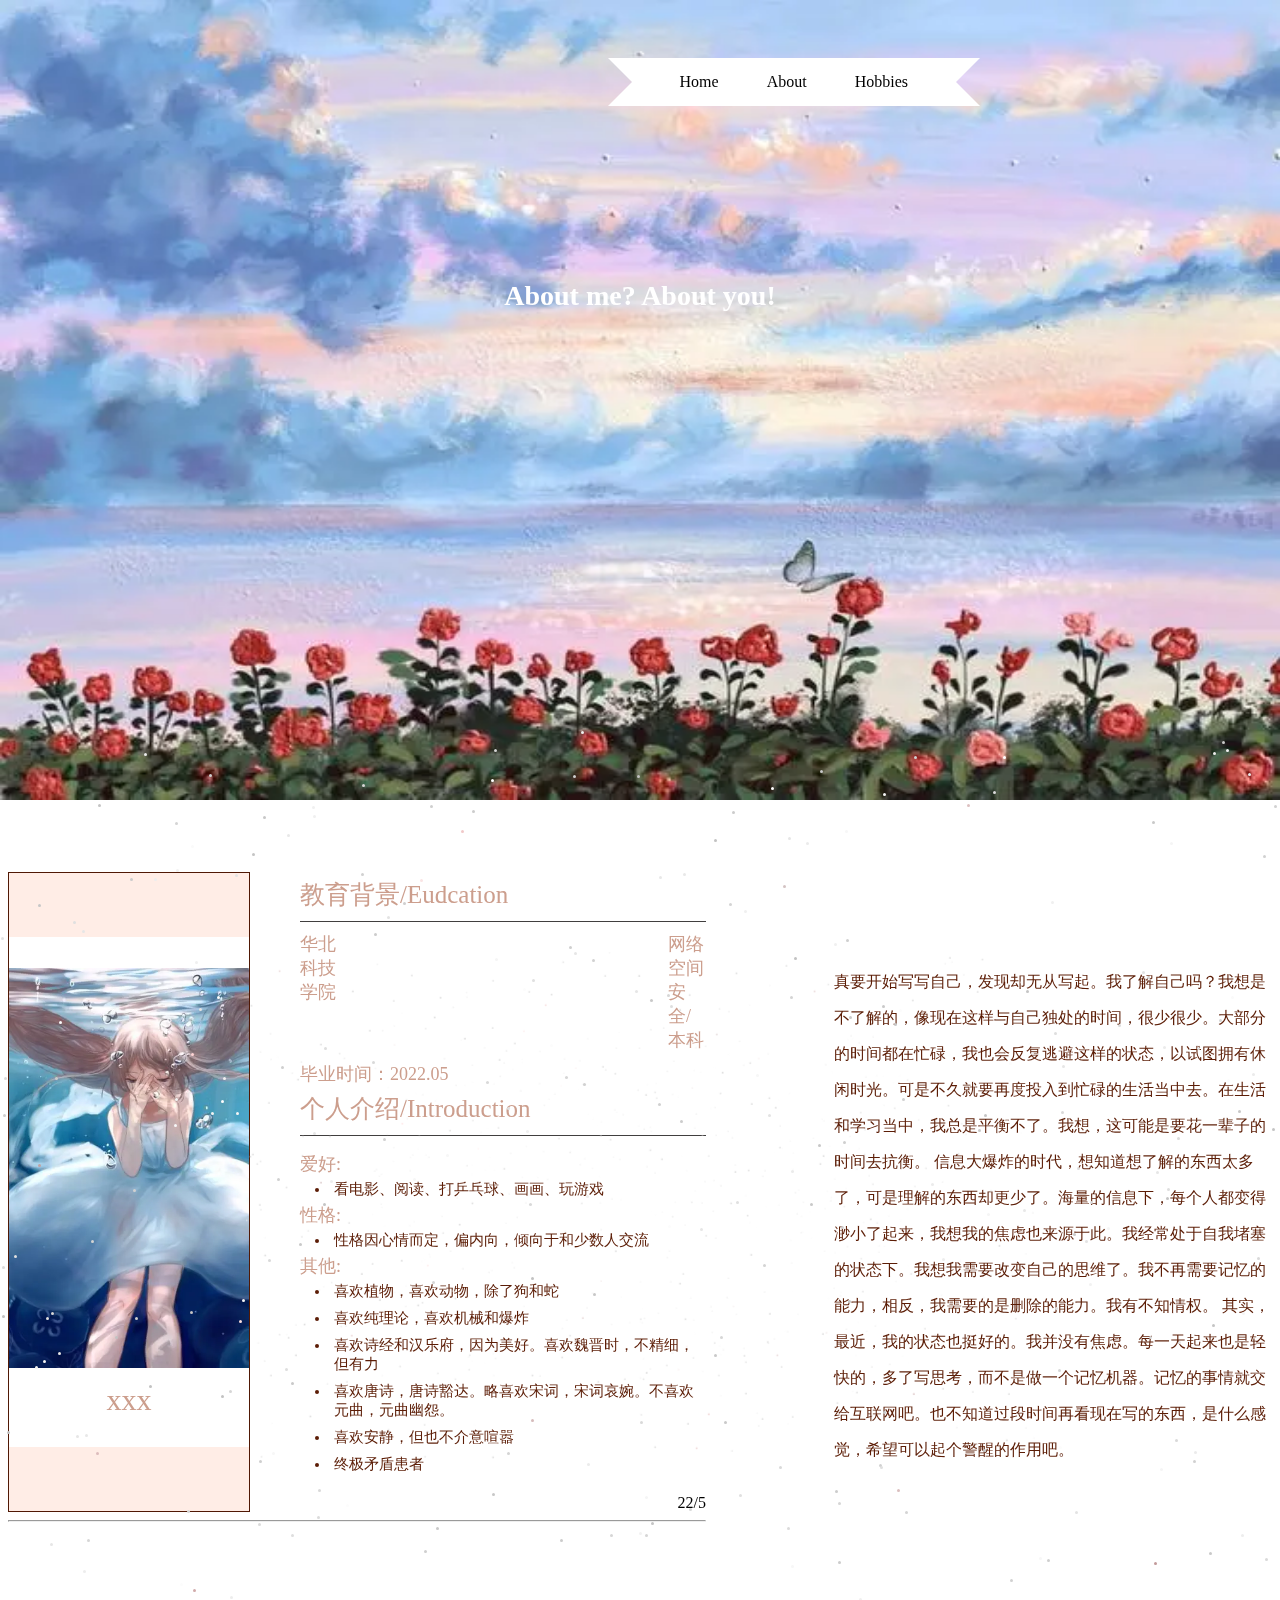
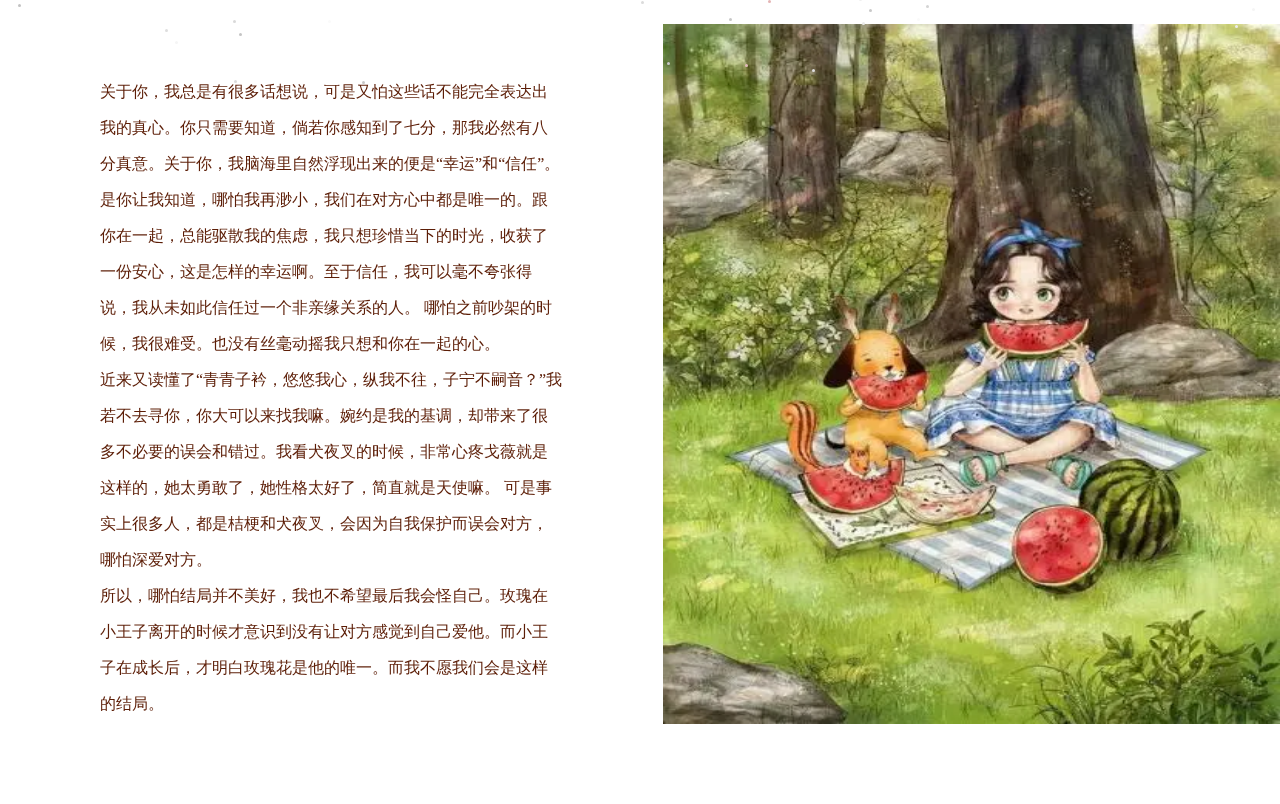
<file: about.html>
<!DOCTYPE html>
<head>
    <link rel="stylesheet" href="css/about.css">
</head>
<body>
    <div class="about">
        <div class="stars"></div>
        <h3 class="about_tit">About me? About you!</h3>
        <img class="about_bgc" src="image/u=716306657,3911095719&fm=253&fmt=auto&app=138&f=JPEG.webp" alt="">
        <div class='ribbon'>
            <a href='./index.html'><span>Home</span></a>
            <a href='./about.html'><span>About</span></a>
            <a href='./hobbies.html'><span>Hobbies</span></a>

        </div>
        <div class="me">
            <!-- <img class="me_img" src="./img/7.JPG" alt=""> -->
            <iframe src="./me.html" scrolling="no" frameborder="0" width="800px" height="700px"></iframe>
            <span class="me_tit animate ">
                真要开始写写自己，发现却无从写起。我了解自己吗？我想是不了解的，像现在这样与自己独处的时间，很少很少。大部分的时间都在忙碌，我也会反复逃避这样的状态，以试图拥有休闲时光。可是不久就要再度投入到忙碌的生活当中去。在生活和学习当中，我总是平衡不了。我想，这可能是要花一辈子的时间去抗衡。
                信息大爆炸的时代，想知道想了解的东西太多了，可是理解的东西却更少了。海量的信息下，每个人都变得渺小了起来，我想我的焦虑也来源于此。我经常处于自我堵塞的状态下。我想我需要改变自己的思维了。我不再需要记忆的能力，相反，我需要的是删除的能力。我有不知情权。
                其实，最近，我的状态也挺好的。我并没有焦虑。每一天起来也是轻快的，多了写思考，而不是做一个记忆机器。记忆的事情就交给互联网吧。也不知道过段时间再看现在写的东西，是什么感觉，希望可以起个警醒的作用吧。
            </span>
        </div>
        <div class="videos">
            <span>
                关于你，我总是有很多话想说，可是又怕这些话不能完全表达出我的真心。你只需要知道，倘若你感知到了七分，那我必然有八分真意。关于你，我脑海里自然浮现出来的便是“幸运”和“信任”。
                是你让我知道，哪怕我再渺小，我们在对方心中都是唯一的。跟你在一起，总能驱散我的焦虑，我只想珍惜当下的时光，收获了一份安心，这是怎样的幸运啊。至于信任，我可以毫不夸张得说，我从未如此信任过一个非亲缘关系的人。
                哪怕之前吵架的时候，我很难受。也没有丝毫动摇我只想和你在一起的心。<br>
                近来又读懂了“青青子衿，悠悠我心，纵我不往，子宁不嗣音？”我若不去寻你，你大可以来找我嘛。婉约是我的基调，却带来了很多不必要的误会和错过。我看犬夜叉的时候，非常心疼戈薇就是这样的，她太勇敢了，她性格太好了，简直就是天使嘛。
                可是事实上很多人，都是桔梗和犬夜叉，会因为自我保护而误会对方，哪怕深爱对方。<br>
                所以，哪怕结局并不美好，我也不希望最后我会怪自己。玫瑰在小王子离开的时候才意识到没有让对方感觉到自己爱他。而小王子在成长后，才明白玫瑰花是他的唯一。而我不愿我们会是这样的结局。
            </span>
            <!-- <video width="800" controls id="video" preload="auto" height="100%" autoplay="autoplay" loop="loop" type="video/mp4" src="./video/videos.mp4"></video> -->
            <img class="me_img" src="image/u=688010002,2342003199&fm=253&fmt=auto&app=138&f=JPEG.webp" alt="" width="100%" height="100%">
        </div>
    </div>
</body>
</file>
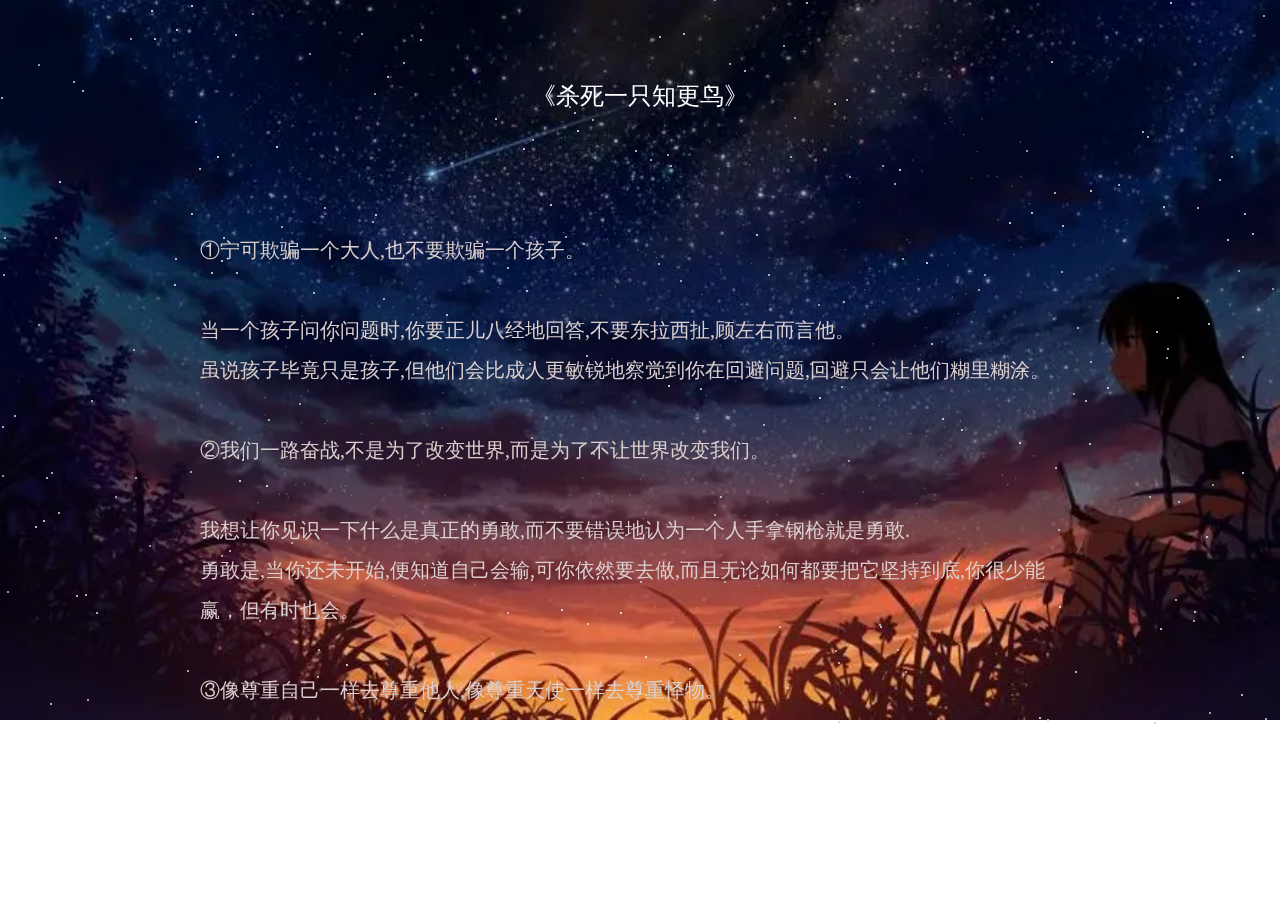
<file: book1.html>
<!DOCTYPE html>
<head>
    <title></title>
    <link rel="stylesheet" href="css/book.css">
</head>
<body>
    <div class="home">
        <div class="content">
            <div class="stars"></div>
            <img class="bgc" src="image/u=3579128938,4019857426&fm=253&fmt=auto&app=138&f=JPEG.webp" width="100%" alt="">
            <h3 class="title">《杀死一只知更鸟》</h3>
            <h3 class="titles">
                ①宁可欺骗一个大人,也不要欺骗一个孩子。<br><br>
                
                当一个孩子问你问题时,你要正儿八经地回答,不要东­拉西扯,顾左右而言他。<br>虽说孩子毕竟只是孩子,但他们会比成人更敏锐地察觉到你在回避问题,回避只会让他们糊里糊涂。<br><br>
                
                ②我们一路奋战,不是为了改变世界,而­是为了不让世界改变我们。<br><br>
                
                我想让你见识一下什么是真正的勇敢,而不要错­误地认为一个人手拿钢枪就是勇敢.<br>勇敢是,当你还未开始,便知道自己会输,可你依然要去做,而­且无论如何都要把它坚持到底,你很少能赢，但有­时也会。<br><br>
                
                ③像尊重自己一样去尊重他人,像尊­重天使一样去尊重怿物。<br><br>
                
                除非你穿上一个人的鞋子,像他那样走来走去,否­则你永远不会真正了解一个人。<br><br><br><br>
                内容简介:<br>
                20世纪30年代，大萧条时期美国南部的一个小镇。孤儿男孩迪儿来到梅康镇找他的姨姨过暑假，杰姆和斯库特与他成为朋友。三个孩子被他们的隐居邻居所深深吸引，那个邻居叫做阿瑟·拉德利，令人生畏。梅科姆镇的人们不愿谈及拉德利，在许多年后也没有人见过他。孩子们则利用谣言编造了各种故事，推测背后隐藏的玄机，并设计一个计划引他出门。在之后的两个暑假中，三个孩子发现，有人在拉德利家外的树上常给他们留小礼物，有时，这个神秘的布向孩子们示好，但令人遗憾的是，布从来没有亲自出现过。
                阿蒂克斯被法院指定为汤姆·鲁滨逊辩护，后者是一位黑人，他被控强奸一位白人少女马耶拉·尤厄尔。虽然许多梅科姆镇人表示反对，但阿蒂克斯同意为汤姆辩护，有的孩子因阿蒂克斯而嘲笑杰姆和斯库特，称他们的父亲是“爱黑鬼的家伙”。斯库特甚至被挑衅为她父亲的荣誉而打架，而父亲告诉他别这么做。而阿蒂克斯面对一群想要将汤姆处以私刑的人，由于斯库特、杰姆和迪儿的突然出现，使得暴徒们不得不被迫从阿蒂克斯与汤姆的角度来考虑问题，因此倍感羞愧，四散离去，危机得到了化解。
                因为阿蒂克斯不想让孩子们出席汤姆·鲁滨逊的审判，斯库特、杰姆和迪儿只能从有色人种观礼台上悄悄旁听。阿蒂克斯假设原告马耶拉和她嗜酒的父亲鲍伯·尤厄尔撒谎。并不友好的马耶拉主动向汤姆施加诱惑，而她父亲为此对她大打出手。虽然汤姆的无辜显而易见，但陪审团依然判他有罪。当绝望的汤姆越狱被杀时，杰姆与阿蒂克斯对司法公正的信念受到了极大的打击。虽然鲍伯·尤厄尔胜诉，但他的名声扫地，他气急败坏的誓言报复。鲍伯当街啐了阿蒂克斯的脸，试图闯入审判法官的家骚扰汤姆·鲁滨逊的遗孀。最后，一天晚上，当杰姆和斯库特从学校的万圣节盛会回家的时候，鲍伯突然对他们痛下毒手。杰姆的胳膊在打斗中折断，但在混乱中，一位陌生人救出了孩子们，这位神秘人将杰姆扛回家，斯库特认出他就是阿瑟·拉德利。梅科姆镇的警长来到并发现鲍伯·尤厄尔死于缠斗。警长与阿蒂克斯进行辩论，试图确认杰姆和鲍伯俩人谁该负责。阿蒂克斯最终接受了警长的观点：尤厄尔摔到了自己的刀上。拉德利请斯库特送他回家，在道别之后，他再度消失。站在拉德利的门外，斯库特为他们无法偿还之前的礼物而深表遗憾。<br><br>
                <br>
                作者简介  · · · · · ·
                哈珀•李（1926— ）：<br>

                生于美国阿拉巴马州， 曾被授予普利策小说奖及其他众多文学奖项。她与杜鲁门•卡坡蒂是幼年的邻居和一生的朋友。《杀死一只知更鸟》据说是以卡坡蒂为原型之一创作的，现已成为公认的美国文学经典。此后，她一直隐居在家乡亚拉巴马的小镇上 ，拒绝各种采访，过着平静的生活。有人问她为什么不在盛名之下接着写作，她回答：“有过这样一次，还有什么可写的？”
                <br><br><br>
                书评：<br>

                一直以来我都在琢磨到底什么是教养，是不是穿阿玛尼比穿班尼路有教养？后来我明白，穿阿玛尼确实比穿班尼路更体面，教养却谈不上。那教养究竟是个什么玩意儿？看完《杀死一只反舌鸟》我明白：教养太复杂，但首先应是正义，正义是一种教养。
                <br><br>
                20世纪30年代美国南方，律师带着一双儿女，他们生活平淡，孩子的童年没什么不幸，玩闹着长大。一次，他们邀请家境贫困的同学来家中吃饭，这同学吃饭的方式奇怪，几乎将一升糖浆倒在食物上，小女孩不解地问他在做什么。仆人将女孩带到厨房说：他是你的客人，就算他要吃桌布，你也不能说什么。有一年，两个孩子从亲戚那收到两支气枪作为圣诞礼物。他们的父亲对这份礼物并不满意，认为气枪是上帝给了他们一个对其他动物不公平的优势。
                <br><br>
                平静的日子被一件事打乱，父亲为一位被指控强奸白人女孩的黑人辩护。县里的人觉得他发了疯，麻烦纷至沓来。孩子在学校受到辱骂，认为他们的父亲“为黑鬼帮腔”丢尽了脸。同学的辱骂激怒了小女孩，她对同学拳脚相向。回到家里，父亲知道她打架的原因后对她说：“愚昧低贱的人每当觉得有人关爱黑人胜过关爱他们时，就会拿它来骂人……如果别人认为那是个下贱的说法并用来称呼你，对你来说永远构不成侮辱。他只能显示那个人有多可怜”，父亲让他们做的是：昂起头，走过去，作一位绅士。
                <br><br>
                在法庭上，律师尽力为黑人辩护，事实的真相是白人女孩勾引了黑人，被其父撞破，黑人慌乱中逃走，白人女孩谎称被强奸。但陪审团判他有罪，他黑色的皮肤就是罪恶。女儿望着失望的父亲走出法庭，周围的黑人全部站了起来，她身边的人轻轻地提醒她：“琼·露易丝小姐，起立。你的父亲要经过这里了。”
                <br><br>
                故事没有结束，失望的一家人被周围人责难，但痛苦更多来源于对正义的追问：这不公平，在打官司的时候，大家知道真相，但总有一部分人会赢，因为既定的无知偏见和独断的权力。父亲说，这个时候仿佛只有孩子才会哭。在他们玩弄起那两支气枪之时，父亲说：“你射多少蓝鸟都没有关系，但是记住，杀死一只知更鸟就是一桩罪恶。”因为它们只唱歌给人听，什么坏事也不做。
                <br><br>
                看到这，我徒然增添了自信。若我以后要当谁的母亲，我也要告诉他：孩子，杀死一只知更鸟是一桩罪恶。在很多年前，有一些跟妈妈年纪相仿的叔叔阿姨，他们用心地唱歌给这个国家听，但是他们永远就停留在妈妈这个年纪。那是这个国家最没有教养的时刻。
                <br><br>
                我还会对他说，孩子，你要保持敬畏，那种男人对女人的敬畏，文明对自然的敬畏，有权力的人对没有权力的人的敬畏。你不要以为手中拿着枪就是勇敢，真正的勇敢是你知道什么是正义，并坚持不做不义的事。走过去，作绅士。
            </h3>

    
    </div>

</body>

</html>
</file>
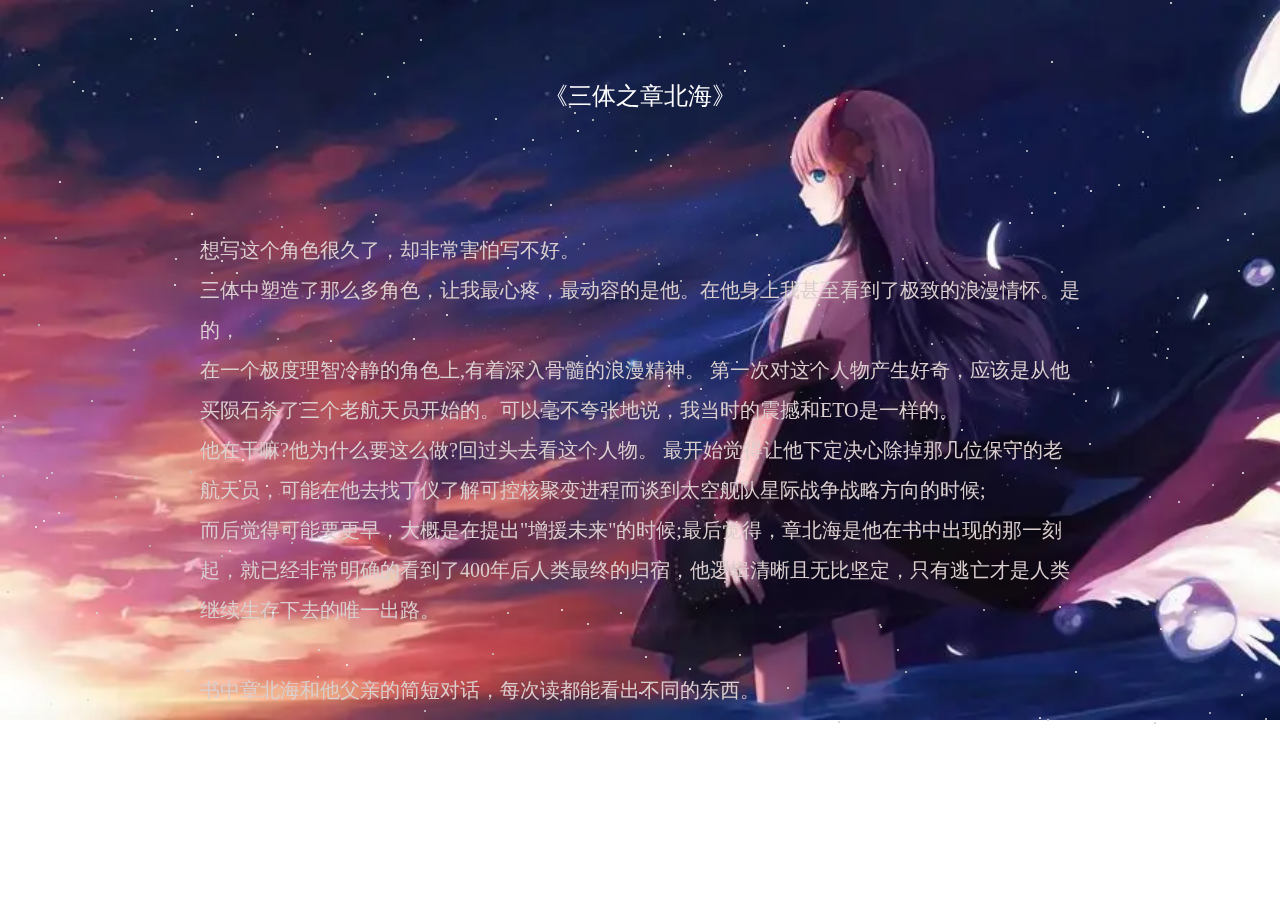
<file: book2.html>
<!DOCTYPE html>
<head>
    <title></title>
    <link rel="stylesheet" href="css/book.css">
</head>
<body>
    <div class="home">
        <div class="content">
            <div class="stars"></div>
            <img class="bgc" src="image/u=78738486,3057094564&fm=253&fmt=auto&app=138&f=JPEG.webp" width="100%" alt="" >
            <h3 class="title">《三体之章北海》</h3>
            <h3 class="titles">
                想写这个角色很久了，却非常害怕写不好。<br>
                三体中塑造了那么多角色，让我最心疼，最动容的是他。在他身上我甚至看到了极致的浪漫情怀。是的，<br>在一个极度理智冷静的角色上,有着深入骨髓的浪漫精神。
                第一次对这个人物产生好奇，应该是从他买陨石杀了三个老航天员开始的。可以毫不夸张地说，我当时的震撼和ETO是一样的。<br>他在干嘛?他为什么要这么做?回过头去看这个人物。
                最开始觉得让他下定决心除掉那几位保守的老航天员，可能在他去找丁仪了解可控核聚变进程而谈到太空舰队星际战争战略方向的时候;<br>而后觉得可能要更早，大概是在提出"增援未来"的时候;最后觉得，章北海是他在书中出现的那一刻起，就已经非常明确的看到了400年后人类最终的归宿，他逻辑清晰且无比坚定，只有逃亡才是人类继续生存下去的唯一出路。<br><br>
                书中章北海和他父亲的简短对话，每次读都能看出不同的东西。<br><br>
                “那我该怎么办?”<br><br>
                “要多想。”<br><br>
                “想了以后呢?”<br><br>
                “北海，我只能告诉你那以前要多想。”<br><br>
                左倾主义和右倾主义都是不可取的。保留实力是为了打败敌人，而正是为了打败敌人才需要保留实力。<br>
                所以章北海选择了长征，只不过这一次的旅途是星辰大海。在这次对话后，他彻底封闭了自己的内心，从此他只有一个人。<br>
                两百多年后，庞大的恒星际战舰的建立使得自大的人类以为未来一站必胜，因为钢印族的发现,<br>
                章北海他们被提前唤醒，安排到自然选择号上，权限高于舰长。在得知如何逃离后，即出现了人物的高燃片段。到现在我看到“自然选择，前进四”,仍旧会热泪盈眶。<br>
                对冬眠前的章北海的描写，基本上只有他干脆果断的行动。冬眠后，也许是他终于要完成他的目标，他的内心也发生了松动。也正是之后的心理活动的描写，让这个人物真正得立起来了。<br>
                对于章北海的死，我是猝不及防的。真的超级舍不得他就这么死了，作为一个新的文明的领袖，我还想看之后的发展。那句死前的“没关系，都一样。”，真的也让我哭得不能自已。我对他的死多多少少带上了个人的浪漫情怀。<br>
                留下的五艘战舰，资源所限，要想尽快到达可以补给能源的下个星球，只能把所有战舰的资源提供给一艘战舰使用。章北海清楚，他现在得到的机会稍纵即逝，他当然可以发动攻击，带着自然选择号开启新的文明。<br>
                但要想让地球文明延续，必须要让孩子们长大，毕竟未来征途漫漫，宇宙中遍地都是森林中的猎人，<br>
                他一定要让孩子们自己参悟透黑暗森林，并且狠下心来对着每一个猎人开枪，哪怕这个猎人是自己兄弟同胞。所以,他最后应该是欣慰的，解脱了的吧。<br>
                他是那个世界当之无愧的男神!对人类的忠诚，极其冷静的理性，缜密的策划，超强的行动力，等等。请以此文献给章北海! ! !一位坚定的唯物主义者!章北海:“我不需要思想钢印，我是自己信念的主人!”<br>  
                <br><br><br>
                原文摘录：<br><br>
                舰队司令:“可是现在,未来史学派的理论已被证明是错误的。”<br><br>
                章北海:“首长,您低估了他们。他们不但预言了大低谷,也预言了第二次启蒙运动和第二次文艺复兴,他们所预言的今天的强盛时代,几乎与现实别无二致,最后,他们也预言了末日之战中人类的彻底失败和灭绝。”<br><br>
                舰队司令:“可是,你现在身处的飞船,能够以光速的百分之十五航行。”<br><br>
                章北海:“成吉思汗的骑兵,攻击速度与二十世纪的装甲部队相当;北宋的床弩,射程达一千五百米,与二十世纪的笛击步枪差不多;但这些仍不过是古代的骑兵与弓弩而已,不可能与现代力量抗衡。基础理论决定一切,未来史学派清楚地看到了这一点。而你们,却被回光返照的低级技术蒙住了眼睛。你们躺在现代文明的温床中安于享乐,对即将到来的决定人类命运的终极决战完全没有精神上的准备。”<br><br>
                舰队司令:“你来自一支伟大的军队,他们曾战胜了装备远比自己先进的敌人，甚至仅凭缴获的武器就打胜了一场世界罕见的大规模陆战。你的行为,辱没了这支军队的荣耀。”<br><br>
                章北海:“尊敬的司令官,我比您更有资格谈论那支军队,因为我家祖孙三代都在其中服役。我的爷爷曾在朝鲜战场用手榴弹攻击美军的‘潘兴’坦克,手榴弹砸到坦克上滑下来爆炸,目标毫发未损,爷爷在被坦克上的机枪击中后,又被履带轧断双腿,在病榻上度过了后半生,但比起同时被轧成肉酱的两名战友来,他还算幸运……正是这支军队的历程，使我们对战争中与敌人的技术差距刻骨铭心。你们所知道的荣耀是从历史记载中看到的,我们的创伤是父辈和祖辈的鲜血凝成的,比起你们,我们更知道战争是怎么回事。”<br><br>
                舰队司令:“叛逃计划是什么时候产生的?”<br><br>
                章北海:“我重申:自己没有背叛,但逃亡是事实。...”<br><br>
    
            </h3>

    
    </div>

</body>

</html>
</file>
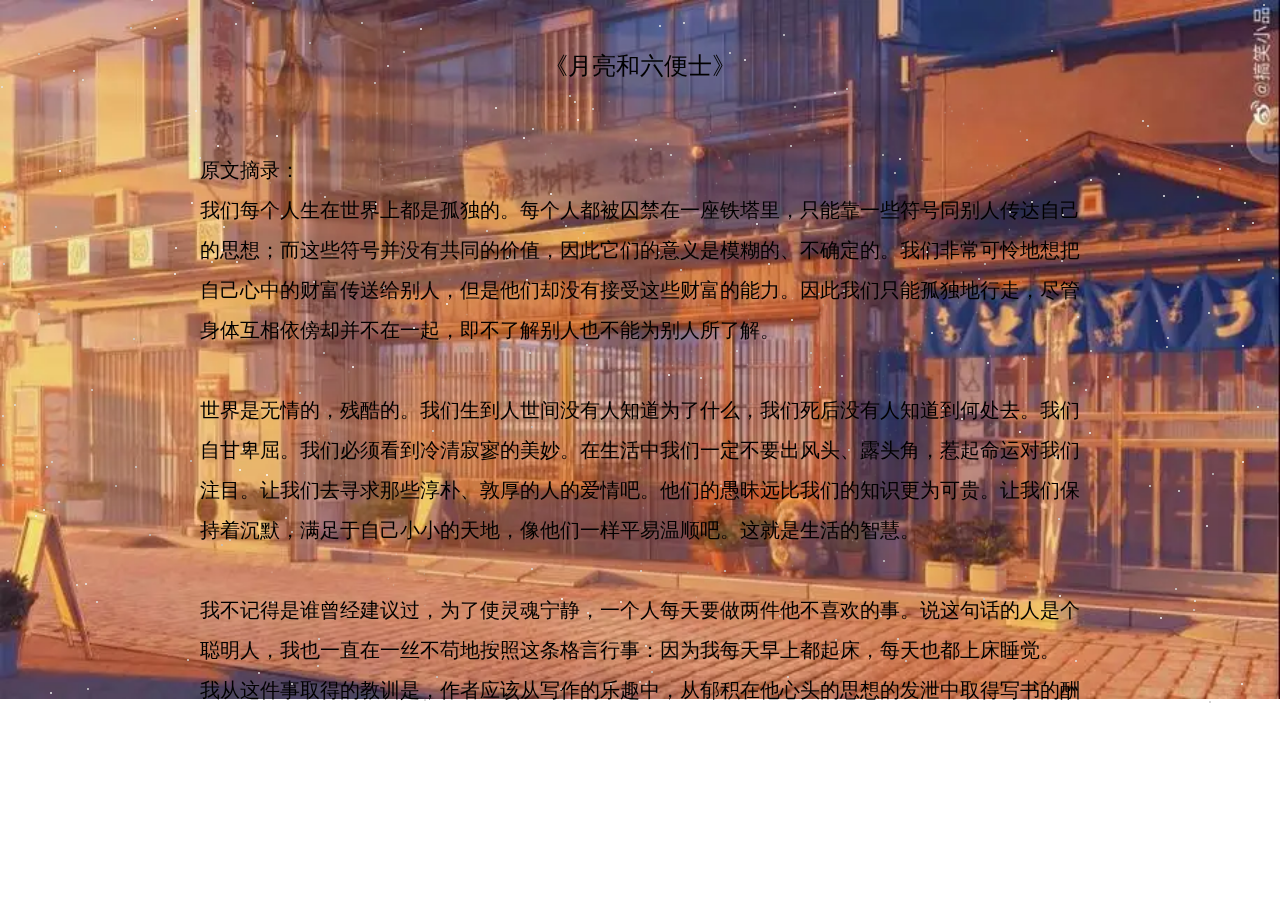
<file: book3.html>
<!DOCTYPE html>
<head>
    <title></title>
    <link rel="stylesheet" href="css/book3.css">
</head>
<body>
    <div class="home">
        <div class="content">
            <div class="stars"></div>
            <img class="bgc" src="image/u=2812601276,3584729821&fm=253&fmt=auto&app=138&f=JPEG.webp" width="100%" alt="" >
            <h3 class="title">《月亮和六便士》</h3>
            <h3 class="titles">
                原文摘录：<br>
                我们每个人生在世界上都是孤独的。每个人都被囚禁在一座铁塔里，只能靠一些符号同别人传达自己的思想；而这些符号并没有共同的价值，因此它们的意义是模糊的、不确定的。我们非常可怜地想把自己心中的财富传送给别人，但是他们却没有接受这些财富的能力。因此我们只能孤独地行走，尽管身体互相依傍却并不在一起，即不了解别人也不能为别人所了解。<br><br>
                世界是无情的，残酷的。我们生到人世间没有人知道为了什么，我们死后没有人知道到何处去。我们自甘卑屈。我们必须看到冷清寂寥的美妙。在生活中我们一定不要出风头、露头角，惹起命运对我们注目。让我们去寻求那些淳朴、敦厚的人的爱情吧。他们的愚昧远比我们的知识更为可贵。让我们保持着沉默，满足于自己小小的天地，像他们一样平易温顺吧。这就是生活的智慧。<br><br>
                我不记得是谁曾经建议过，为了使灵魂宁静，一个人每天要做两件他不喜欢的事。说这句话的人是个聪明人，我也一直在一丝不苟地按照这条格言行事：因为我每天早上都起床，每天也都上床睡觉。 我从这件事取得的教训是，作者应该从写作的乐趣中，从郁积在他心头的思想的发泄中取得写书的酬报；对于其他一切都不应该介意，作品成功或失败，受到称誉或是诋毁，他都应该淡然处之。 谁说的话也不能算最后拍板。当尼尼微城昌盛一时、名震遐迩的时候，新福音书已经老旧了。说这些豪言壮语的人可能还觉得他们在说一些前人未曾道过的真理，但是实际上连他们说话的腔调前人也已经用过一百次，而且丝毫也没有变化。钟摆摆过来又荡过去，这一旅程永远反复循环。 我已经是过时的老古董了。我仍然要写押韵对句的道德故事。但是如果我对自己写作除了自娱以外还抱有其它目的，我就是个双料的傻瓜了。<br><br>
                虽然我们没有明确意识到，说不定我们还是非常重视别人看重不看重我们的意见、我们在别人身上是否有影响力的；如果我们对一个人的看法受到他的重视，我们就沾沾自喜，如果他对这种意见丝毫也不理会，我们就讨厌他。我想这就是自尊心中最厉害的创伤。<br><br><br><br>
                内容简介:<br>
                一个英国证券交易所的经纪人，本已有牢靠的职业和地位、美满的家庭，但却迷恋上绘画，像“被魔鬼附了体”，突然弃家出走，到巴黎去追求绘画的理想。他的行径没有人能够理解。他在异国不仅肉体受着贫穷和饥饿煎熬，而且为了寻找表现手法，精神亦在忍受痛苦折磨。经过一番离奇的遭遇后，主人公最后离开文明世界，远遁到与世隔绝的塔希提岛上。他终于找到灵魂的宁静和适合自己艺术气质的氛围。他同一个土著女子同居，创作出一幅又一幅使后世震惊的杰作。在他染上麻风病双目失明之前，曾在自己住房四壁画了一幅表现伊甸园的伟大作品。但在逝世之前，他却命令土著女子在他死后把这幅画作付之一炬。通过这样一个一心追求艺术、不通人性世故的怪才，毛姆探索了艺术的产生与本质、个性与天才的关系、艺术家与社会的矛盾等等引人深思的问题。同时这本书也引发了人们对摆脱世俗束缚逃离世俗社会寻找心灵家园这一话题的思考，而关于南太平洋小岛的自然民风的描写也引人向往。
                <br><br>
                《月亮和六便士》说问世后，以情节入胜、文字深刻在文坛轰动一时，人们争相传看。在小说中，毛姆用第一人称的叙述手法，借“我”之口，叙述整个故事，有人认为这篇小说的原型是法国印象派画家高更，这更增加了它的传奇色彩，受到了全世界读者的关注。
                <br><br><br>
                作者简介  · · · · · ·
                威廉·萨默赛特·毛姆（William Somerset Maugham)：<br>
                威廉·萨默赛特·毛姆（William Somerset Maugham）于1874年1月25日出生在巴黎。父亲是律师，当时在英国驻法使馆供职。小毛姆不满十岁，父母就先后去世，他被送回英国由伯父抚养。毛姆进坎特伯雷皇家公学之后，由于身材矮小，且严重口吃，经常受到大孩子的欺凌和折磨，有时还遭到冬烘学究的无端羞辱。孤寂凄清的童年生活，在他稚嫩的心灵上投下了痛苦的阴影，养成他孤僻、敏感、内向的性格。幼年的经历对他的世界观和文学创作产生了深刻的影响。
                <br><br><br>
                书评：<br>

                大多数人所成为的，并非是他们想成为的人，而是不得不成为的人。“责任”是最大的文明，也是最大的虚伪。
                <br><br>
                1.为了使灵魂宁静，一个人每天要做两件他不喜欢的事。<br><br>2.作者应该从写作的乐趣中，从郁积在他心头的思想的发泄中取得写书的酬报；对于其他一切都不应该介意，作品成功或失败，受到称誉或是诋毁，他都应该淡然处之。<br><br>3.我看到了井然有序的幸福，但是血液里却有一种强烈的愿望，渴望一种更狂放不羁的旅途。<br><br>4.我必须画画儿。<br><br>5.你的意识是：如果他为了一个女人离开你，你是可以宽恕他的；如果他为了一个理想离开你，你就不能了，对不对？<br><br>6.另一个人的精神走进一个人的躯体里，把他自己的赶了出去。<br><br>7.要是一个女人爱上了你，除非连你的灵魂也叫她占有了，她是不会感到满足的。<br><br>8.我觉得你很象一个终生跋涉的香客，不停地寻找一座可能根本不存在的神庙。我不知道你寻求的是什么不可思议的涅槃。<br><br>
            </h3>
    
            </h3>

    
    </div>

</body>

</html>
</file>
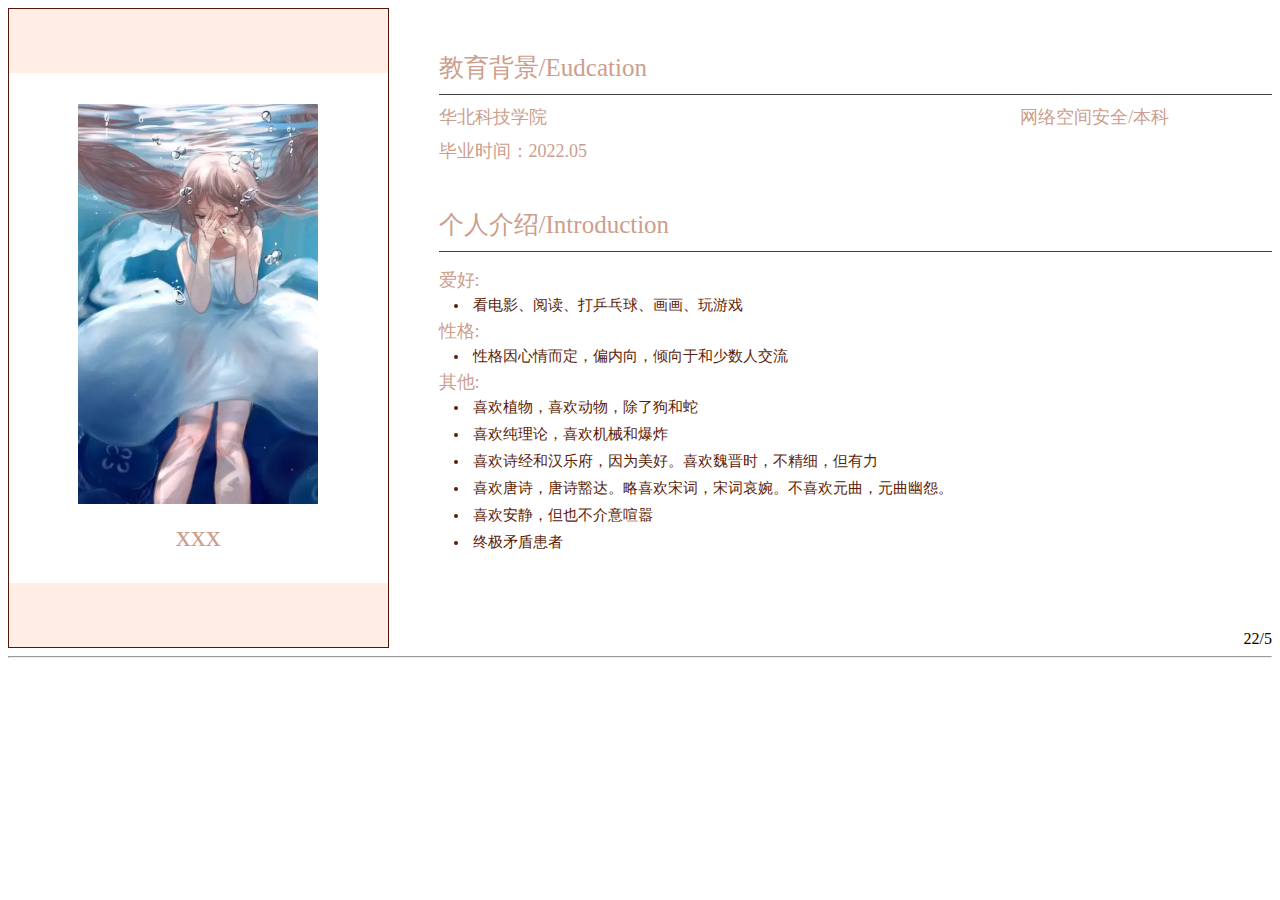
<file: me.html>
<!DOCTYPE html PUBLIC "-//W3C//DTD XHTML 1.0 Transitional//EN" "http://www.w3.org/TR/xhtml1/DTD/xhtml1-transitional.dtd">
<html xmlns="http://www.w3.org/1999/xhtml">
<head>
<meta http-equiv="Content-Type" content="text/html; charset=utf-8" />
<link rel="stylesheet" href="css/me.css">
<title>个人介绍</title>
</head>
	
<body>
    <div class="jianli">
        <div class="left">
            <div class="head"></div>
            <div class="container">
              <image class="ima" src="image/u=1997411072,3108074157&fm=253&fmt=auto&app=138&f=JPEG.webp">
              <span>xxx</span> 
              </image>
            </div>
            <div class="bottom"></div>
        </div>
        <div class="right">
            <div class="first">
                <span></span>
                <span>教育背景/Eudcation</span>
            </div>
            <div class="second">
              <div class="edu">
              <span>华北科技学院</span>
              <span>网络空间安全/本科</span>
              </div>
              <span>毕业时间：2022.05</span>
          </div>
          <div class="first">
            <span></span>
            <span>个人介绍/Introduction</span>
          </div>
            <ul class="third">
              <li class="title">爱好:</li>
              <li class="other">看电影、阅读、打乒乓球、画画、玩游戏</li>
              <li class="title">性格:</li>
              <li class="other">性格因心情而定，偏内向，倾向于和少数人交流</li>
              <li class="title">其他:</li>
              <li class="other">喜欢植物，喜欢动物，除了狗和蛇</li>
              <li class="other">喜欢纯理论，喜欢机械和爆炸</li>
              <li class="other">喜欢诗经和汉乐府，因为美好。喜欢魏晋时，不精细，但有力</li>
              <li class="other">喜欢唐诗，唐诗豁达。略喜欢宋词，宋词哀婉。不喜欢元曲，元曲幽怨。</li>
              <li class="other">喜欢安静，但也不介意喧嚣</li>
              <li class="other">终极矛盾患者</li>
            </ul>
            <div class="four">
              <!-- #BeginDate format:Ch1 -->22/5 <!-- #EndDate -->
            </div>
            </div>
           
        </div>
    </div>
</body>
</html>
<hr />
</file>
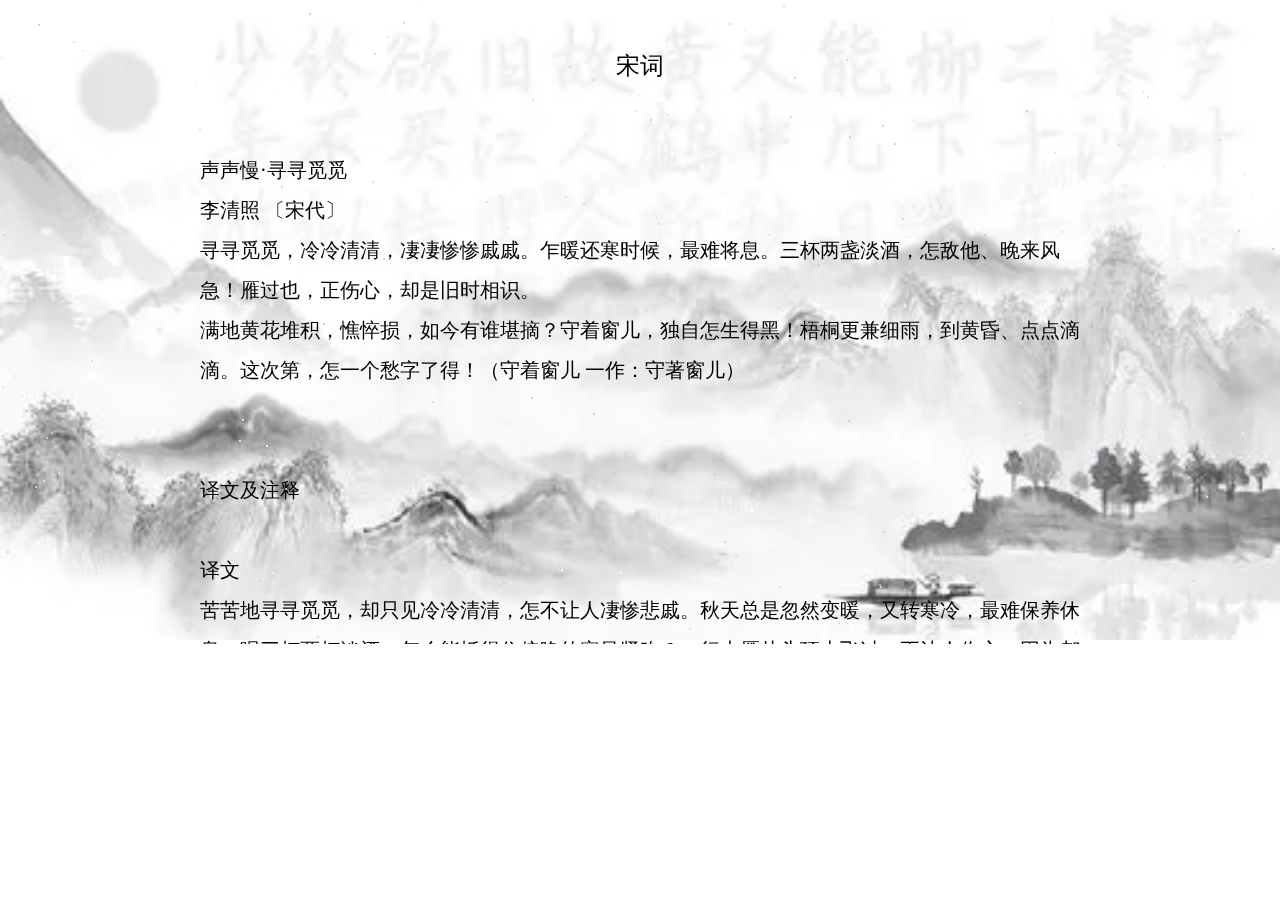
<file: songci.html>
<!DOCTYPE html>
<head>
    <title></title>
    <link rel="stylesheet" href="css/book3.css">
</head>
<body>
    <div class="home">
        <div class="content">
            <div class="stars"></div>
            <img class="bgc" src="image/u=2021613536,2267257218&fm=253&fmt=auto&app=138&f=JPEG.webp" width="100%" alt="" >
            <h3 class="title">宋词</h3>
            <h3 class="titles">
                声声慢·寻寻觅觅<br>
                李清照 〔宋代〕<br>
                寻寻觅觅，冷冷清清，凄凄惨惨戚戚。乍暖还寒时候，最难将息。三杯两盏淡酒，怎敌他、晚来风急！雁过也，正伤心，却是旧时相识。<br>
                满地黄花堆积，憔悴损，如今有谁堪摘？守着窗儿，独自怎生得黑！梧桐更兼细雨，到黄昏、点点滴滴。这次第，怎一个愁字了得！（守着窗儿 一作：守著窗儿）<br><br><br>


                译文及注释<br><br>

                译文<br>
                苦苦地寻寻觅觅，却只见冷冷清清，怎不让人凄惨悲戚。秋天总是忽然变暖，又转寒冷，最难保养休息。喝三杯两杯淡酒，怎么能抵得住傍晚的寒风紧吹？一行大雁从头顶上飞过，更让人伤心，因为都是当年为我传递书信的旧日相识。<br>
                园中菊花堆积满地，都已经憔悴不堪，如今还有谁来采摘？孤独地守着窗前，独自一个人怎么熬到天黑？梧桐叶上细雨淋漓，到黄昏时分，那雨声还是点点滴滴。这般光景，怎么能用一个“愁”字了结！<br><br>

                注释<br>
                寻寻觅觅：意谓想把失去的一切都找回来，表现非常空虚怅惘、迷茫失落的心态。<br>
                凄凄惨惨戚戚：忧愁苦闷的样子。<br>
                乍暖还（huán）寒：指秋天的天气，忽然变暖，又转寒冷。<br>
                将息：旧时方言，休养调理之意。<br>
                怎敌他：对付，抵挡。晚：一本作“晓”。<br>
                损：表示程度极高。<br>
                堪：可。<br>
                怎生：怎样的。生：语助词。<br>
                梧桐更兼细雨：暗用白居易《长恨歌》“秋雨梧桐叶落时”诗意。<br>
                这次第：这光景、这情形。<br>
                怎一个愁字了得：一个“愁”字怎么能概括得尽呢？<br><br><br>

                创作背景：<br>

                　　靖康之变后，李清照国破，家亡，夫死，伤于人事。这时期她的作品再没有当年那种清新可人，浅斟低唱，而转为沉郁凄婉，主要抒写她对亡夫赵明诚的怀念和自己孤单凄凉的景况。此词便是这时期的典型代表作品之一。<br>

                　　这首词起句便不寻常，一连用七组叠词。不但在填词方面，即使在诗赋曲也绝无仅有。但好处不仅在此，这七组叠词还极富音乐美。宋词是用来演唱的，因此音调和谐是一个很重要的内容。李清照对音律有极深造诣，所以这七组叠词朗读起来，便有一种大珠小珠落玉盘的感觉。只觉齿舌音来回反复吟唱，徘徊低迷，婉转凄楚，有如听到一个伤心之极的人在低声倾诉，然而她还未开口就觉得已能使听众感觉到她的忧伤，而等她说完了，那种伤感的情绪还是没有散去。一种莫名其妙的愁绪在心头和空气中弥漫开来，久久不散，余味无穷。<br>

                　　心情不好，再加上这种乍暖还寒天气，词人连觉也睡不着了。如果能沉沉睡去，那么还能在短暂的时间内逃离痛苦，可是越想入眠就越难以入眠，于是词人就很自然想起亡夫来。披衣起床，喝一点酒暖暖身子再说吧。可是寒冷是由于孤独引起的，而饮酒与品茶一样，独自一人只会觉得分外凄凉。<br>

                　　端着一杯淡酒，而在这天暗云低，冷风正劲的时节，却突然听到孤雁的一声悲鸣，那种哀怨的声音直划破天际，也再次划破了词人未愈的伤口，头白鸳鸯失伴飞。词人感叹：唉，雁儿，你叫得这样凄凉幽怨，难道你也像我一样，老年失偶了吗？难道也像我一样，余生要独自一人面对万里层山，千山暮雪吗？胡思乱想之下，泪光迷蒙之中，蓦然觉得那只孤雁正是以前为自己传递情书的那一只。无可奈何花落去，似曾相识燕归来。旧日传情信使仍在，而秋娘与萧郎已死生相隔，人鬼殊途了，物是人非事事休，欲语泪先流。这一奇思妙想包含着无限无法诉说的哀愁。<br>

                　　这时看见那些菊花，才发觉花儿也已憔悴不堪，再无当年那种“东篱把酒黄昏后，有暗香盈袖”的雅致了。词人想：以往丈夫在世时的日子多么美好，诗词唱和，整理古籍，可如今呢？只剩下自己一个人在受这无边无际的孤独的煎熬了。故物依然，人面全非。“旧时天气旧时衣，只有情怀，不得似往时。”独对着孤雁残菊，更感凄凉。手托香腮，珠泪盈眶。怕黄昏，捱白昼。对着这阴沉的天，一个人要怎样才能熬到黄昏的来临呢？漫长使孤独变得更加可怕。独自一人，连时间也觉得开始变慢起来。<br>

                　　好不容易等到了黄昏，却又下起雨来。点点滴滴，淅淅沥沥的，无边丝雨细如愁，下得人心更烦了。再看到屋外那两棵梧桐，虽然在风雨中却互相扶持，互相依靠，两相对比，自己一个人要凄凉多了。<br>

                　　急风骤雨，孤雁残菊梧桐，眼前的一切，使词人的哀怨重重叠叠，直至无以复加，不知怎样形容，也难以表达出来。于是词人再也不用什么对比，什么渲染，什么赋比兴了，直截了当地说：“这次第，怎一个愁字了得？”简单直白，反而更觉神妙，更有韵味，更堪咀嚼。相形之下，连李煜的“问君能有几多愁，恰似一江春水向东流”也稍觉失色。一江春水虽然无穷无尽，但毕竟还可形容得出。而词人的愁绪则非笔墨所能形容，自然稍胜一筹。<br>

                　　前人评此词，多以开端三句用一连串叠字为其特色。但只注意这一层，不免失之皮相。词中写主人公一整天的愁苦心情，却从“寻寻觅觅”开始，可见她从一起床便百无聊赖，如有所失，于是东张西望，仿佛飘流在海洋中的人要抓到点什么才能得救似的，希望找到点什么来寄托自己的空虚寂寞。下文“冷冷清清”，是“寻寻觅觅”的结果，不但无所获，反被一种孤寂清冷的气氛袭来，使自己感到凄惨忧戚。于是紧接着再写了一句“凄凄惨惨戚戚”。仅此三句，一种由愁惨而凄厉的氛围已笼罩全篇，使读者不禁为之屏息凝神。这乃是百感迸发于中，不得不吐之为快，所谓“欲罢不能”的结果。<br>

                　　“乍暖还寒时候”这一句也是此词的难点之一。此词作于秋天，但秋天的气候应该说“乍寒还暖”，只有早春天气才能用得上“乍暖还寒”。这是写一日之晨，而非写一季之候。秋日清晨，朝阳初出，故言“乍暖”；但晓寒犹重，秋风砭骨，故言“还寒”。至于“时候”二字，有人以为在古汉语中应解为“节候”；但柳永《永遇乐》云：“薰风解愠，昼景清和，新霁时候。”由阴雨而新霁，自属较短暂的时间，可见“时候”一词在宋时已与现代汉语无殊了。“最难将息”句则与上文“寻寻觅觅”句相呼应，说明从一清早自己就不知如何是好。<br>

                　　下面的“三杯两盏淡酒，怎敌他晚来风急”，正与上文“乍暖还寒”相合。古人晨起于卯时饮酒，又称“扶头卯酒”。这里说用酒消愁是不抵事的。至于下文“雁过也”的“雁”，是南来秋雁，正是往昔在北方见到的，所以说“正伤心，却是旧时相识”了。《唐宋词选释》说：“雁未必相识，却云‘旧时相识’者，寄怀乡之意。赵嘏《寒塘》：‘乡心正无限，一雁度南楼。’词意近之。”<br>

                　　上片从一个人寻觅无着，写到酒难浇愁；风送雁声，反而增加了思乡的惆怅。于是下片由秋日高空转入自家庭院。园中开满了菊花，秋意正浓。这里“满地黄花堆积”是指菊花盛开，而非残英满地。“憔悴损”是指自己因忧伤而憔悴瘦损，也不是指菊花枯萎凋谢。正由于自己无心看花，虽值菊堆满地，却不想去摘它赏它，这才是“如今有谁堪摘”的确解。然而人不摘花，花当自萎；及花已损，则欲摘已不堪摘了。这里既写出了自己无心摘花的郁闷，又透露了惜花将谢的情怀，笔意比唐人杜秋娘所唱的“有花堪折直须折，莫待无花空折枝”要深远多了。<br>

            </h3>
    
            </h3>

    
    </div>

</body>

</html>
</file>
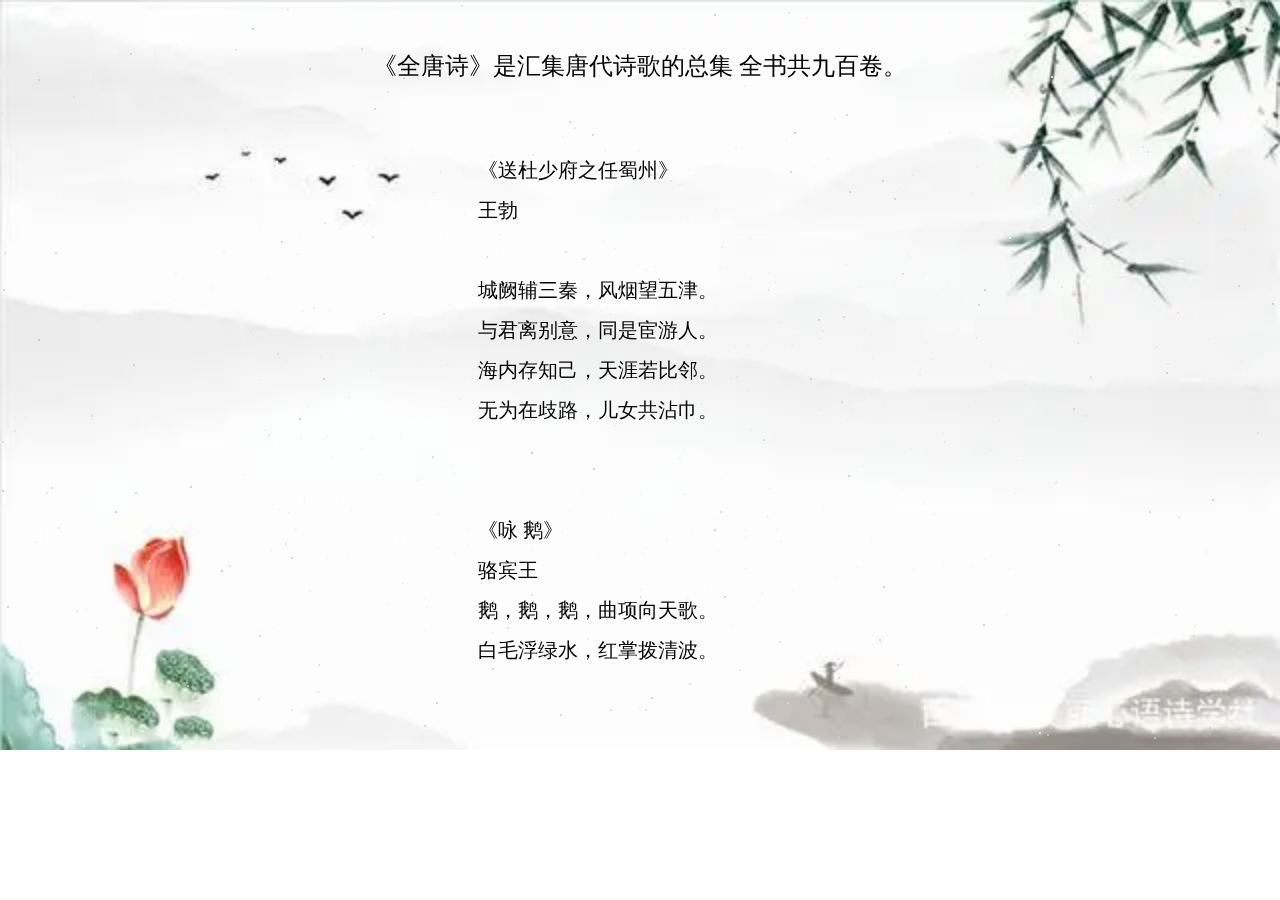
<file: tangshi.html>
<!DOCTYPE html>
<head>
    <title></title>
    <link rel="stylesheet" href="css/book3.css">
</head>
<body>
    <div class="home">
        <div class="content">
            <div class="stars"></div>
            <img class="bgc" src="image/u=3552303571,3776159979&fm=253&fmt=auto&app=138&f=JPEG.webp" width="100%" alt="">
            <h3 class="title">《全唐诗》是汇集唐代诗歌的总集 全书共九百卷。</h3>
            <h3 class="titles">
                《送杜少府之任蜀州》<br>

                王勃<br><br>



                城阙辅三秦，风烟望五津。<br>

                与君离别意，同是宦游人。<br>

                海内存知己，天涯若比邻。<br>

                无为在歧路，儿女共沾巾。<br><br><br>



                《咏 鹅》<br>

                骆宾王<br>



                鹅，鹅，鹅，曲项向天歌。<br>
                白毛浮绿水，红掌拨清波。<br><br><br>



                《和晋陵陆丞早春游望》<br>

                杜审言<br>



                独有宦游人，偏惊物候新。<br>

                云霞出海曙，梅柳渡江春。<br>

                淑气催黄鸟，晴光转绿蘋。<br>

                忽闻歌古调，归思欲沾巾。<br><br><br>
                《回乡偶书》<br>

                贺知章<br>



                少小离乡老大回， 乡音难改鬓毛衰。<br>

                儿童相见不相识， 笑问客从何处来。<br><br><br>



                《登幽州台歌》<br>

                陈子昂<br>



                前不见古人，后不见来者。<br>

                念天地之悠悠，独怆然而涕下。<br><br><br>



                《春江花月夜》<br>

                张若虚<br>



                春江潮水连海平，海上明月共潮生。<br>

                滟滟随波千万里，何处春江无月明。<br>

                江流宛转绕芳甸，月照花林皆似霰。<br>

                空里流霜不觉飞，汀上白沙看不见。<br>

                江天一色无纤尘，皎皎空中孤月轮。<br>

                江畔何人初见月，江月何年初照人。<br>

                人生代代无穷已，江月年年望相似。<br>

                不知江月待何人，但见长江送流水。<br>

                白云一片去悠悠，青枫浦上不胜愁。<br>

                谁家今夜扁舟子，何处相思明月楼。<br>

                可怜楼上月徘徊，应照离人妆镜台。<br>

                玉户帘中卷不去，捣衣砧上拂还来。<br>

                此时相望不相闻，愿逐月华流照君。<br>

                鸿雁长飞光不度，鱼龙潜跃水成文。<br>

                昨夜闲潭梦落花，可怜春半不还家。<br>

                江水流春去欲尽，江潭落月复西斜。<br>

                斜月沉沉藏海雾，碣石潇湘无限路。<br>

                不知乘月几人归，落月摇情满江树。<br><br><br>
                《望月怀远》<br>

                张九龄<br>



                海上生明月，天涯共此时。<br>

                情人怨遥夜，竟夕起相思。<br>

                灭烛怜光满，披衣觉露滋。<br>

                不堪盈手赠，还寝梦佳期。<br><br><br>



                《宿建德江》<br>

                孟浩然<br>



                移舟泊烟渚，日暮客愁新。<br>

                野旷天低树，江清月近人。<br><br><br>



                《终南别业》<br>

                王维<br>



                中岁颇好道，晚家南山陲。<br>

                兴来每独往，胜事空自知。<br>

                行到水穷处，坐看云起时。<br>

                偶然值林叟，谈笑无还期。<br>


            </h3>

    
    </div>

</body>

</html>
</file>
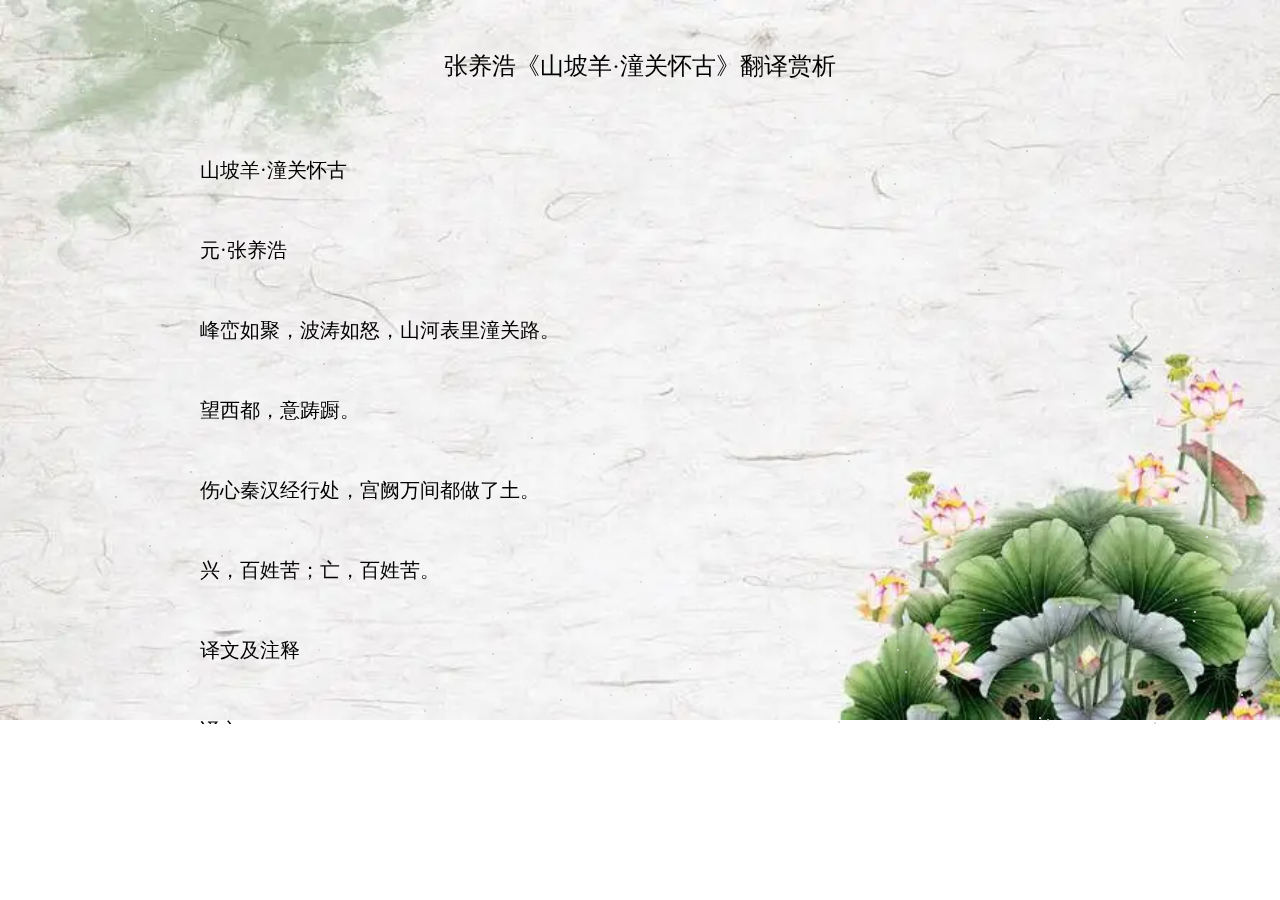
<file: yuanqu.html>
<!DOCTYPE html>
<head>
    <title></title>
    <link rel="stylesheet" href="css/book3.css">
</head>
<body>
    <div class="home">
        <div class="content">
            <div class="stars"></div>
            <img class="bgc" src="image/u=1169523289,3896141927&fm=253&fmt=auto&app=138&f=JPEG.webp" width="100%" alt="" >
            <h3 class="title">张养浩《山坡羊·潼关怀古》翻译赏析</h3>
            <h3 class="titles">
                山坡羊·潼关怀古<br><br>

                元·张养浩<br><br>
            
                峰峦如聚，波涛如怒，山河表里潼关路。<br><br>
            
                望西都，意踌蹰。<br><br>
            
                伤心秦汉经行处，宫阙万间都做了土。<br><br>
            
                兴，百姓苦；亡，百姓苦。<br><br>


                译文及注释<br><br>

                译文<br>
                华山四周群山聚集，黄河之水波涛汹涌，潼关内外地势险要，前有黄河，后有华山，可谓“一夫当关，万夫莫开”之地。<br><br>

                遥望长安，惆怅彷徨，在这样有利之地建都立朝又有什么用呢？<br><br>
            
                伤心啊！秦代汉朝曾经做过行宫的地方，如今万间宫殿都化作了尘与土。<br><br>
            
                朝廷兴盛不息，百姓受苦。<br><br>
            
                朝廷衰亡破败，百姓更受苦。<br><br>

                注释<br>
                山坡羊：曲牌名。<br><br>

                潼关怀古：曲的题目。<br><br>

                潼关：在今陕西潼关县内，雄踞陕西、山西、河南三省的要冲，为进入长安的门户。<br><br>

                峰峦如聚：形容华山四周群山密集，地势险要。<br><br>

                波涛如怒：形容黄河水势浩荡，波涛汹涌。<br><br>

                山河表里潼关路：潼头地理形势险要。<br><br>

                山河：华山和黄河。<br><br>

                表里：内外。表为外。一说指潼关以东为关外，潼关以西为关内，互为表里。<br><br>

                西都：指长安。古称长安为西都，洛阳为东都。长安在潼关以西，今天的西安市旧址。<br><br>

                踌蹰（chóu chú）：犹豫，彷徨。<br><br>

                秦汉：指曾在西都（长安）营建宫阙的秦、汉王朝。<br><br>

                经行处：曾经做过行宫的地方。<br><br>

                经：曾经。<br><br>

                行：行宫，行事。<br><br>

                宫阙：泛指皇家宫殿。<br><br>

                兴：兴盛。兴与亡为互文。<br><br>

                亡：衰亡，灭亡。<br><br><br>

                赏析:<br>
                这首小令，篇幅笑，容量大。从结构上看，全曲可分为三层。开头三句是第一层，写潼关的地势；中间四句是第二层，写潼关怀古；末两句是第三层，写潼关怀古所得出的结论。三层意思，象是一条锁链上的三个环节，环环相扣，紧密相连。从写法上看，全曲有描写，有抒情，有议论，三者紧密结合，而其中又以议史为中心，描写生动，抒情沉郁，议论深刻。作者写潼关怀古，起笔在潼关的景象上，落笔却在怀古上，收笔更在由怀古引出的历史结论上。作者写山、河、关、路、西都、秦宫汉阙，最后才点出“兴，百姓苦；亡，百姓苦”这个主题。这是一种层层深入、篇末点题的描写方法。这种描写方法的好处在于：它的主题不是外加的，架空的，而是从写景抒情中自然得出的，是真实可信的，前面的描写为后面的主题提供了坚实的基础，主题则是从前面的描写中得出的必然结论。<br><br>
                总之，全曲以“峰峦如聚，波涛如怒”的诗句开头，感情有如千尺瀑布，飞流而下，汇成一股洪流。顺着这股感情的洪流，作者一笔掀起一个浪头，一浪紧接一浪，一浪高过一浪，直至最后以饱含激情的警句结束。感情的大波虽然过去了，但其余波仍然在人们的心海中久久不能平息。全去自始至终，感情深沉、强烈，捧而读之，令人声泪俱下，感慨无限！
            </h3>
    
            </h3>

    
    </div>

</body>

</html>
</file>
<file: css/about.css>
* {
    margin: 0;
    padding: 0;
}

.about {
    width: 100%;
    height: 100%;
    overflow: hidden;
    position: relative;
    perspective: 340px;
}

.about_bgc {
    height: 800px;
    width: 100%;
}
.stars {
    position: absolute;
    top: 50%;
    left: 50%;
    width: 3px;
    height: 3px;
    z-index: 999;
    border-radius: 50%;
    box-shadow: -447px 387px #d1abab, -401px 118px #fcdfdf, -109px 217px #d6bbbb, -680px -436px #dfc2c2, 514px 360px #c29a9a, -708px 298px #e8e8e8, -696px -270px #ededed, 116px -128px #f7f7f7, 179px 35px white, -404px -90px whitesmoke, -331px -309px #c4c4c4, -363px -24px #d1d1d1, 277px 416px #fafafa, -145px -244px whitesmoke, 123px 62px #d4d4d4, -407px 418px #d9d9d9, 535px 237px #d9d9d9, -466px -78px #f7f7f7, 257px 287px #dabfbf, 327px -398px #ddc0c0, -602px -38px #c0a3a3, 128px 398px #e4b4b4, 274px -446px #d1d1d1, -602px -298px #c7c7c7, 526px -5px #c4c4c4, -90px -158px #fcfcfc, 5px 294px whitesmoke, -633px 229px #c4c4c4, -475px 427px #dedede, 586px -453px #f2f2f2, 180px -432px #c7c7c7, -637px -88px #cfcfcf, -453px 308px #d6d6d6, -111px 1px #d9d9d9, 573px -450px #ededed, 198px 300px #d6d6d6, -355px 166px #dedede, -715px 13px #e3e3e3, 262px -104px #d1d1d1, 147px 325px #dbdbdb, 1px 399px #dbdbdb, 286px -100px white, 43px -329px #e8e8e8, 617px 55px #d9d9d9, -168px -392px #cccccc, 84px 219px #c9c9c9, 507px -226px #d9d9d9, -327px -70px #e6e6e6, 386px -212px #c4c4c4, -717px 4px #cfcfcf, 502px -231px #e3e3e3, 302px 56px #ededed, 649px 341px #c7c7c7, 569px 350px #c9c9c9, 516px -31px #e6e6e6, 689px 447px #c2c2c2, 591px -206px #fafafa, 422px -137px #e6e6e6, -510px -324px #cccccc, -649px 287px #c2c2c2, -194px -48px #f7f7f7, -279px -329px #d1d1d1, -406px 478px #dbdbdb, -735px -87px #c9c9c9, 30px -197px #dedede, -564px 233px #e6e6e6, -486px -324px #ededed, -54px -7px #ededed, -441px -194px #e3e3e3, -133px -95px #e0e0e0, -722px -73px #d6d6d6, 595px 423px #ededed, 568px -39px #ededed, 370px 377px #d1d1d1, -419px -102px #fcfcfc, -450px 109px #c4c4c4, -57px -119px #d1d1d1, -582px 150px #e6e6e6, 206px -263px #cfcfcf, 582px -461px #c9c9c9, -268px -141px #d9d9d9, -148px 291px #c7c7c7, 254px -179px #c9c9c9, 725px 424px #f0f0f0, 391px -150px #ebebeb, 89px -299px #d4d4d4, 170px 1px #c9c9c9, 243px 209px #c7c7c7, 27px 460px #c9c9c9, -465px -380px #d4d4d4, 530px -360px whitesmoke, -626px 53px #e0e0e0, 706px 218px #d9d9d9, 40px -82px #cccccc, -5px -212px #e6e6e6, -742px 33px #ebebeb, -714px 478px #e0e0e0, -585px -125px #cccccc, -216px 348px #cfcfcf, 601px 332px #ededed, 344px -88px #c4c4c4, 659px -22px #d1d1d1, -411px 188px #d6d6d6, -423px -206px #fcfcfc, -359px -136px #cfcfcf, 612px 406px whitesmoke, 725px 96px whitesmoke, 363px -446px white, -204px 325px #c9c9c9, 740px 176px #fafafa, -489px -352px white, -638px 64px #dbdbdb, 537px -65px #dbdbdb, 151px -32px #ebebeb, 681px 212px #fcfcfc, 604px -149px #e6e6e6, -542px -398px #c4c4c4, -707px 66px whitesmoke, -381px 258px #cfcfcf, -30px 332px #d6d6d6, 512px -381px #c9c9c9, 195px 288px #cccccc, -278px 479px #c7c7c7, 27px -208px #d6d6d6, -288px 15px white, -680px 248px #dedede, 433px 31px #c9c9c9, 150px -206px #d4d4d4, -79px 247px white, -594px 115px #e0e0e0, 99px 292px #e0e0e0, 673px -269px #dedede, -257px -64px #d1d1d1, 449px 81px #f2f2f2, 18px -99px #d1d1d1, -694px 415px #f7f7f7, 240px 264px #e0e0e0, 450px -172px white, 383px 7px #e8e8e8, 338px -73px #c9c9c9, 291px -19px #ebebeb, 659px 137px #d1d1d1, 602px -6px #fcfcfc, 554px 249px #ebebeb, 625px 356px #d9d9d9, 579px -183px #d6d6d6, -20px 250px white, -401px 431px #c4c4c4, -645px -232px #cccccc, -265px -148px white, 553px 258px #d1d1d1, 166px -360px #ebebeb, 719px 51px #ededed, 612px -129px #ebebeb, -465px -104px #f2f2f2, -154px -121px #d9d9d9, -1px 330px #f2f2f2, -666px 248px #f7f7f7, -720px 264px #ededed, 148px -365px #e6e6e6, -388px -349px #c4c4c4, 128px -88px #e3e3e3, -683px -274px #fafafa, -341px 41px #c9c9c9, -59px -471px #f0f0f0, -3px -427px #c2c2c2, 418px 167px #d6d6d6, 343px 247px #c7c7c7, 623px -347px #d1d1d1, 716px -217px white, 243px -409px whitesmoke, -75px -126px #d6d6d6, -730px -91px #c9c9c9, -210px -397px #cfcfcf, -349px 180px #c9c9c9, -567px -281px #e0e0e0, -460px 381px #fcfcfc, -310px -22px #ededed, 450px -1px #dbdbdb, -405px -328px #e3e3e3, 5px 332px #d6d6d6, -294px 302px #fcfcfc, -398px 97px whitesmoke, -696px 325px #cfcfcf, -589px 110px #d6d6d6, 353px -411px #dbdbdb, -697px -318px #ebebeb, -114px -72px #f0f0f0, 259px -193px #fcfcfc, 60px 26px #e6e6e6, -63px -232px white, 205px -372px #f7f7f7, -464px -333px #f2f2f2, -374px 123px white, -377px -386px #c7c7c7, -80px 337px #cccccc, 478px -178px #dbdbdb, 222px 420px #ebebeb, -707px 99px #c4c4c4, 716px -132px #fafafa, -253px -286px #e3e3e3, 646px 178px #f0f0f0, 201px 24px #d1d1d1, 178px -58px #c7c7c7, -557px 368px #ededed, 0px 219px #d9d9d9, -266px -269px #cccccc, 242px -197px #c9c9c9, -419px 193px #c2c2c2, -47px 91px #c7c7c7, -109px 75px #c2c2c2, -146px -453px #d6d6d6, 671px -350px #f2f2f2, 421px -91px #d9d9d9, 738px 19px #ededed, -316px -155px #dedede, 419px 244px #fcfcfc, -278px -418px #d6d6d6, -581px -181px #fcfcfc, 139px 264px #d9d9d9, 691px -11px #ebebeb, -622px 402px #c2c2c2, 219px 396px #f0f0f0, -149px -423px white, -716px -78px #d9d9d9, -590px 341px #e6e6e6, -208px 79px #d6d6d6, -227px -24px #f7f7f7, 239px 262px #d1d1d1, 740px 443px #f7f7f7, 509px 134px #d6d6d6, -555px 232px #e8e8e8, -67px -427px #cfcfcf, -368px 250px #f7f7f7, 715px -415px #fafafa, 411px -301px #f0f0f0, -322px 287px #d9d9d9, -429px -90px #f2f2f2, -327px -387px #f0f0f0, -491px 183px #c2c2c2, -133px 250px #d4d4d4, 538px 139px #e3e3e3, -417px -125px #f0f0f0, 653px -351px #e6e6e6, -549px 38px #d4d4d4, 602px 110px whitesmoke, 415px 105px #e0e0e0, -733px -371px #cfcfcf, 286px 403px #d4d4d4, 11px 320px #c4c4c4, -597px 158px whitesmoke, 716px -350px whitesmoke, 321px 67px #fafafa, -237px -300px #cfcfcf, 74px 152px #c9c9c9, 587px -123px #fcfcfc, 699px -332px whitesmoke, 399px 355px #f7f7f7, -323px 314px #dbdbdb, 89px 416px #c7c7c7, 445px 38px #e3e3e3, 572px 122px #c4c4c4, -258px 372px white, 49px 306px #d9d9d9, 437px -35px #dedede, 566px 174px #f2f2f2, 732px -299px whitesmoke, -410px 394px #ededed, 131px -415px white, 19px -326px #e8e8e8, -700px -188px #d1d1d1, 96px -1px #e0e0e0, -328px -396px #f0f0f0, -117px -214px #fcfcfc, -53px 261px #ebebeb, 80px 134px #d6d6d6, -364px -216px white, -636px -125px #dbdbdb, -639px -265px #e3e3e3, 208px 98px #c7c7c7, 172px 467px #e0e0e0, 435px 309px #e3e3e3, 194px -259px #f0f0f0, 209px -186px #c9c9c9, -312px 418px #fafafa, 229px 407px #c9c9c9, -449px -357px #fafafa, 674px 121px #e8e8e8, 608px -429px #ebebeb, -431px -428px #cfcfcf, 105px 462px #e2bbbb, -179px -372px #f1c8c8, 143px -317px #d4c3c3, -449px -149px #ffd5d5, -544px 250px #ddbcbc, -220px -323px rgb(250, 228, 228), 658px 8px whitesmoke, -656px -244px #e8e8e8, 347px 11px whitesmoke, 694px -230px #f7f7f7, -317px 1px #c4c4c4, 28px 23px #fcfcfc, -382px 321px #dbdbdb, 632px -74px #c4c4c4, 154px -245px #c2c2c2, -553px 337px #d6d6d6, -48px -243px #d1d1d1, 92px -391px #cccccc, -71px -256px #cfcfcf, -372px 57px #d9d9d9, 369px -140px #fcfcfc, 675px 81px #c2c2c2, -663px 254px #cccccc, 703px -203px #ededed, 74px -363px #c2c2c2, 643px -458px #d1d1d1, 198px 359px #cccccc, 265px 309px #d4d4d4, -353px -368px #e8e8e8, -465px 439px whitesmoke, 693px 360px #c9c9c9, 634px -397px #d1d1d1, 467px 25px whitesmoke, -558px -272px #e6e6e6, 671px 69px #dbdbdb, 407px 357px #cfcfcf, 379px 80px white, 10px -203px #c9c9c9, 104px -292px #f0f0f0, -667px -29px #d1d1d1, 557px -155px #e6e6e6, -505px 115px #cfcfcf, -605px 164px #f2f2f2, -108px -223px #e0e0e0, 523px -156px #ebebeb, 691px 230px white, -507px -13px #d1d1d1, -349px 332px #dedede, 520px 266px whitesmoke, -66px -250px #e6e6e6, -496px -449px #ebebeb, 414px -170px #dedede, -649px 230px #ebebeb, 598px -92px #c7c7c7, -638px 113px #c2c2c2, 151px 363px #f7f7f7, -445px -241px #f0f0f0, 527px -14px #dedede, 203px -61px #cfcfcf, -716px -284px #ebebeb, -525px 134px #c2c2c2;
    animation: fly 15s linear infinite;
    transform-style: preserve-3d;
}

.stars:before,
.stars:after {
    content: "";
    position: absolute;
    width: inherit;
    height: inherit;
    box-shadow: inherit;
}

.stars:before {
    transform: translateZ(-300px);
    opacity: .6;
}

.stars:after {
    transform: translateZ(-600px);
    opacity: .4;
}

@keyframes fly {
    from {
        transform: translateZ(0px);
        opacity: .6;
    }
    to {
        transform: translateZ(180px);
        opacity: .8;
    }
}
.about_tit {
    position: absolute;
    color:white;
    top: 280px;
    left: 0;
    right: 0;
    font-size: 28px;
    font-weight: 550;
    bottom: 0;
    width: 800px;
    margin: auto;
    text-align: center;
}

.ribbon {
    display: flex;
    justify-content: center;
    position: absolute;
    right: 300px;
    top: 50px;
    margin: auto;
}

.ribbon:after,
.ribbon:before {
    margin-top: 0.5em;
    content: "";
    display: flex;
    ;
    border: 1.5em solid #fff;
}

.ribbon:after {
    border-right-color: transparent;
}

.ribbon:before {
    border-left-color: transparent;
}

.ribbon a:link,
.ribbon a:visited {
    color: #000;
    text-decoration: none;
    height: 3.5em;
    overflow: hidden;
}

.ribbon span {
    background: #fff;
    display: inline-block;
    line-height: 3em;
    padding: 0 1.5em;
    margin-top: 0.5em;
    position: relative;
    -webkit-transition: background-color 0.2s, margin-top 0.2s;
    /* Saf3.2+, Chrome */
    -moz-transition: background-color 0.2s, margin-top 0.2s;
    /* FF4+ */
    -ms-transition: background-color 0.2s, margin-top 0.2s;
    /* IE10 */
    -o-transition: background-color 0.2s, margin-top 0.2s;
    /* Opera 10.5+ */
    transition: background-color 0.2s, margin-top 0.2s;
}

.ribbon a:hover span {
    background: #FFD204;
    margin-top: 0;
}

.ribbon span:before {
    content: "";
    position: absolute;
    top: 3em;
    left: 0;
    border-right: 0.5em solid #9B8651;
    border-bottom: 0.5em solid #fff;
}

.ribbon span:after {
    content: "";
    position: absolute;
    top: 3em;
    right: 0;
    border-left: 0.5em solid #9B8651;
    border-bottom: 0.5em solid #fff;
}

.me {
    display: flex;
    justify-content: center;
    margin-top: 60px;
    overflow: hidden;
}

.me_tit {
    width: 600px;
    line-height: 36px;
    font-size: 18px;
    margin-left: 100px;
    margin-top: 50px;
}

.me_img {
    width: 800px;
    height: 700px;
}

.animate {
    margin-top: 100px;
    padding-left: 20px;
    width: 500px;
    font-size: 16px;
    color: #5c1d06;
    /* animation: 10s wordsLoop linear infinite normal; */
}
/* 
@keyframes wordsLoop {
    0% {
        transform: translateY(100px);
        -webkit-transform: translateY(100px);
    }
    100% {
        transform: translateY(-100%);
        -webkit-transform: translateY(-100%);
    }
} */
@keyframes fly {
    from {
        transform: translateZ(0px);
        opacity: .6;
    }
    to {
        transform: translateZ(200px);
        opacity: .8;
    }
}
.videos {
    display: flex;
    margin-top: 60px;
    padding-bottom: 80px;
}

.videos span {
    /* width: 400px; */
    margin-top: 50px;
    margin-right: 100px; 
    margin-left: 100px;
    /* color: #5c1d06 */
    /* padding-left: 20px; */
    width: 600px;
    font-size: 16px;
    color: #5c1d06;
    line-height: 36px;
}
</file>
<file: css/book.css>
* {
    margin: 0;
    padding: 0
}

.home {
    height: 100%;
    overflow: hidden;
}

.content {
    perspective: 340px;
    width: 100%;
    position: relative;
}

h1 {
    color: white;
    text-align: center;
}

span {
    display: block;
    text-align: center;
}

.stars {
    position: absolute;
    top: 50%;
    left: 50%;
    width: 2px;
    height: 2px;
    z-index: 999;
    border-radius: 50%;
    box-shadow: -447px 387px #c4c4c4, -401px 118px #fafafa, -109px 217px #d9d9d9, -680px -436px #e3e3e3, 514px 360px #cccccc, -708px 298px #e8e8e8, -696px -270px #ededed, 116px -128px #f7f7f7, 179px 35px white, -404px -90px whitesmoke, -331px -309px #c4c4c4, -363px -24px #d1d1d1, 277px 416px #fafafa, -145px -244px whitesmoke, 123px 62px #d4d4d4, -407px 418px #d9d9d9, 535px 237px #d9d9d9, -466px -78px #f7f7f7, 257px 287px #dedede, 327px -398px #e0e0e0, -602px -38px #c2c2c2, 128px 398px #e6e6e6, 274px -446px #d1d1d1, -602px -298px #c7c7c7, 526px -5px #c4c4c4, -90px -158px #fcfcfc, 5px 294px whitesmoke, -633px 229px #c4c4c4, -475px 427px #dedede, 586px -453px #f2f2f2, 180px -432px #c7c7c7, -637px -88px #cfcfcf, -453px 308px #d6d6d6, -111px 1px #d9d9d9, 573px -450px #ededed, 198px 300px #d6d6d6, -355px 166px #dedede, -715px 13px #e3e3e3, 262px -104px #d1d1d1, 147px 325px #dbdbdb, 1px 399px #dbdbdb, 286px -100px white, 43px -329px #e8e8e8, 617px 55px #d9d9d9, -168px -392px #cccccc, 84px 219px #c9c9c9, 507px -226px #d9d9d9, -327px -70px #e6e6e6, 386px -212px #c4c4c4, -717px 4px #cfcfcf, 502px -231px #e3e3e3, 302px 56px #ededed, 649px 341px #c7c7c7, 569px 350px #c9c9c9, 516px -31px #e6e6e6, 689px 447px #c2c2c2, 591px -206px #fafafa, 422px -137px #e6e6e6, -510px -324px #cccccc, -649px 287px #c2c2c2, -194px -48px #f7f7f7, -279px -329px #d1d1d1, -406px 478px #dbdbdb, -735px -87px #c9c9c9, 30px -197px #dedede, -564px 233px #e6e6e6, -486px -324px #ededed, -54px -7px #ededed, -441px -194px #e3e3e3, -133px -95px #e0e0e0, -722px -73px #d6d6d6, 595px 423px #ededed, 568px -39px #ededed, 370px 377px #d1d1d1, -419px -102px #fcfcfc, -450px 109px #c4c4c4, -57px -119px #d1d1d1, -582px 150px #e6e6e6, 206px -263px #cfcfcf, 582px -461px #c9c9c9, -268px -141px #d9d9d9, -148px 291px #c7c7c7, 254px -179px #c9c9c9, 725px 424px #f0f0f0, 391px -150px #ebebeb, 89px -299px #d4d4d4, 170px 1px #c9c9c9, 243px 209px #c7c7c7, 27px 460px #c9c9c9, -465px -380px #d4d4d4, 530px -360px whitesmoke, -626px 53px #e0e0e0, 706px 218px #d9d9d9, 40px -82px #cccccc, -5px -212px #e6e6e6, -742px 33px #ebebeb, -714px 478px #e0e0e0, -585px -125px #cccccc, -216px 348px #cfcfcf, 601px 332px #ededed, 344px -88px #c4c4c4, 659px -22px #d1d1d1, -411px 188px #d6d6d6, -423px -206px #fcfcfc, -359px -136px #cfcfcf, 612px 406px whitesmoke, 725px 96px whitesmoke, 363px -446px white, -204px 325px #c9c9c9, 740px 176px #fafafa, -489px -352px white, -638px 64px #dbdbdb, 537px -65px #dbdbdb, 151px -32px #ebebeb, 681px 212px #fcfcfc, 604px -149px #e6e6e6, -542px -398px #c4c4c4, -707px 66px whitesmoke, -381px 258px #cfcfcf, -30px 332px #d6d6d6, 512px -381px #c9c9c9, 195px 288px #cccccc, -278px 479px #c7c7c7, 27px -208px #d6d6d6, -288px 15px white, -680px 248px #dedede, 433px 31px #c9c9c9, 150px -206px #d4d4d4, -79px 247px white, -594px 115px #e0e0e0, 99px 292px #e0e0e0, 673px -269px #dedede, -257px -64px #d1d1d1, 449px 81px #f2f2f2, 18px -99px #d1d1d1, -694px 415px #f7f7f7, 240px 264px #e0e0e0, 450px -172px white, 383px 7px #e8e8e8, 338px -73px #c9c9c9, 291px -19px #ebebeb, 659px 137px #d1d1d1, 602px -6px #fcfcfc, 554px 249px #ebebeb, 625px 356px #d9d9d9, 579px -183px #d6d6d6, -20px 250px white, -401px 431px #c4c4c4, -645px -232px #cccccc, -265px -148px white, 553px 258px #d1d1d1, 166px -360px #ebebeb, 719px 51px #ededed, 612px -129px #ebebeb, -465px -104px #f2f2f2, -154px -121px #d9d9d9, -1px 330px #f2f2f2, -666px 248px #f7f7f7, -720px 264px #ededed, 148px -365px #e6e6e6, -388px -349px #c4c4c4, 128px -88px #e3e3e3, -683px -274px #fafafa, -341px 41px #c9c9c9, -59px -471px #f0f0f0, -3px -427px #c2c2c2, 418px 167px #d6d6d6, 343px 247px #c7c7c7, 623px -347px #d1d1d1, 716px -217px white, 243px -409px whitesmoke, -75px -126px #d6d6d6, -730px -91px #c9c9c9, -210px -397px #cfcfcf, -349px 180px #c9c9c9, -567px -281px #e0e0e0, -460px 381px #fcfcfc, -310px -22px #ededed, 450px -1px #dbdbdb, -405px -328px #e3e3e3, 5px 332px #d6d6d6, -294px 302px #fcfcfc, -398px 97px whitesmoke, -696px 325px #cfcfcf, -589px 110px #d6d6d6, 353px -411px #dbdbdb, -697px -318px #ebebeb, -114px -72px #f0f0f0, 259px -193px #fcfcfc, 60px 26px #e6e6e6, -63px -232px white, 205px -372px #f7f7f7, -464px -333px #f2f2f2, -374px 123px white, -377px -386px #c7c7c7, -80px 337px #cccccc, 478px -178px #dbdbdb, 222px 420px #ebebeb, -707px 99px #c4c4c4, 716px -132px #fafafa, -253px -286px #e3e3e3, 646px 178px #f0f0f0, 201px 24px #d1d1d1, 178px -58px #c7c7c7, -557px 368px #ededed, 0px 219px #d9d9d9, -266px -269px #cccccc, 242px -197px #c9c9c9, -419px 193px #c2c2c2, -47px 91px #c7c7c7, -109px 75px #c2c2c2, -146px -453px #d6d6d6, 671px -350px #f2f2f2, 421px -91px #d9d9d9, 738px 19px #ededed, -316px -155px #dedede, 419px 244px #fcfcfc, -278px -418px #d6d6d6, -581px -181px #fcfcfc, 139px 264px #d9d9d9, 691px -11px #ebebeb, -622px 402px #c2c2c2, 219px 396px #f0f0f0, -149px -423px white, -716px -78px #d9d9d9, -590px 341px #e6e6e6, -208px 79px #d6d6d6, -227px -24px #f7f7f7, 239px 262px #d1d1d1, 740px 443px #f7f7f7, 509px 134px #d6d6d6, -555px 232px #e8e8e8, -67px -427px #cfcfcf, -368px 250px #f7f7f7, 715px -415px #fafafa, 411px -301px #f0f0f0, -322px 287px #d9d9d9, -429px -90px #f2f2f2, -327px -387px #f0f0f0, -491px 183px #c2c2c2, -133px 250px #d4d4d4, 538px 139px #e3e3e3, -417px -125px #f0f0f0, 653px -351px #e6e6e6, -549px 38px #d4d4d4, 602px 110px whitesmoke, 415px 105px #e0e0e0, -733px -371px #cfcfcf, 286px 403px #d4d4d4, 11px 320px #c4c4c4, -597px 158px whitesmoke, 716px -350px whitesmoke, 321px 67px #fafafa, -237px -300px #cfcfcf, 74px 152px #c9c9c9, 587px -123px #fcfcfc, 699px -332px whitesmoke, 399px 355px #f7f7f7, -323px 314px #dbdbdb, 89px 416px #c7c7c7, 445px 38px #e3e3e3, 572px 122px #c4c4c4, -258px 372px white, 49px 306px #d9d9d9, 437px -35px #dedede, 566px 174px #f2f2f2, 732px -299px whitesmoke, -410px 394px #ededed, 131px -415px white, 19px -326px #e8e8e8, -700px -188px #d1d1d1, 96px -1px #e0e0e0, -328px -396px #f0f0f0, -117px -214px #fcfcfc, -53px 261px #ebebeb, 80px 134px #d6d6d6, -364px -216px white, -636px -125px #dbdbdb, -639px -265px #e3e3e3, 208px 98px #c7c7c7, 172px 467px #e0e0e0, 435px 309px #e3e3e3, 194px -259px #f0f0f0, 209px -186px #c9c9c9, -312px 418px #fafafa, 229px 407px #c9c9c9, -449px -357px #fafafa, 674px 121px #e8e8e8, 608px -429px #ebebeb, -431px -428px #cfcfcf, 105px 462px #e3e3e3, -179px -372px #e3e3e3, 143px -317px #d6d6d6, -449px -149px #fafafa, -544px 250px #dedede, -220px -323px whitesmoke, 658px 8px whitesmoke, -656px -244px #e8e8e8, 347px 11px whitesmoke, 694px -230px #f7f7f7, -317px 1px #c4c4c4, 28px 23px #fcfcfc, -382px 321px #dbdbdb, 632px -74px #c4c4c4, 154px -245px #c2c2c2, -553px 337px #d6d6d6, -48px -243px #d1d1d1, 92px -391px #cccccc, -71px -256px #cfcfcf, -372px 57px #d9d9d9, 369px -140px #fcfcfc, 675px 81px #c2c2c2, -663px 254px #cccccc, 703px -203px #ededed, 74px -363px #c2c2c2, 643px -458px #d1d1d1, 198px 359px #cccccc, 265px 309px #d4d4d4, -353px -368px #e8e8e8, -465px 439px whitesmoke, 693px 360px #c9c9c9, 634px -397px #d1d1d1, 467px 25px whitesmoke, -558px -272px #e6e6e6, 671px 69px #dbdbdb, 407px 357px #cfcfcf, 379px 80px white, 10px -203px #c9c9c9, 104px -292px #f0f0f0, -667px -29px #d1d1d1, 557px -155px #e6e6e6, -505px 115px #cfcfcf, -605px 164px #f2f2f2, -108px -223px #e0e0e0, 523px -156px #ebebeb, 691px 230px white, -507px -13px #d1d1d1, -349px 332px #dedede, 520px 266px whitesmoke, -66px -250px #e6e6e6, -496px -449px #ebebeb, 414px -170px #dedede, -649px 230px #ebebeb, 598px -92px #c7c7c7, -638px 113px #c2c2c2, 151px 363px #f7f7f7, -445px -241px #f0f0f0, 527px -14px #dedede, 203px -61px #cfcfcf, -716px -284px #ebebeb, -525px 134px #c2c2c2;
    animation: fly 15s linear infinite;
    transform-style: preserve-3d;
}

.stars:before,
.stars:after {
    content: "";
    position: absolute;
    width: inherit;
    height: inherit;
    box-shadow: inherit;
}

.stars:before {
    transform: translateZ(-300px);
    opacity: .6;
}

.stars:after {
    transform: translateZ(-600px);
    opacity: .4;
}

@keyframes fly {
    from {
        transform: translateZ(0px);
        opacity: .6;
    }
    to {
        transform: translateZ(200px);
        opacity: .8;
    }
}

.title {
    position: absolute;
    display: flex;
    justify-content: center;
    left: 0;
    right: 0;
    top: 80px;
    margin: auto;
    bottom: 0;
    color: #fff;
    font-size: 24px;
    font-weight: 500;
}

.titles {
    position: absolute;
    display: flex;
    justify-content: center;
    left: 200px;
    right: 200px;
    top: 230px;
    line-height: 40px;
    margin: auto;
    bottom: 0;
    color: rgb(218, 206, 206);
    font-size: 20px;
    font-weight: 500;
}
</file>
<file: css/book3.css>
* {
    margin: 0;
    padding: 0
}

.home {
    height: 100%;
    overflow: hidden;
}

.content {
    perspective: 340px;
    width: 100%;
    position: relative;
}

h1 {
    color: white;
    text-align: center;
}

span {
    display: block;
    text-align: center;
}

.stars {
    position: absolute;
    top: 50%;
    left: 50%;
    width: 2px;
    height: 2px;
    z-index: 999;
    border-radius: 50%;
    box-shadow: -447px 387px #c4c4c4, -401px 118px #fafafa, -109px 217px #d9d9d9, -680px -436px #e3e3e3, 514px 360px #cccccc, -708px 298px #e8e8e8, -696px -270px #ededed, 116px -128px #f7f7f7, 179px 35px white, -404px -90px whitesmoke, -331px -309px #c4c4c4, -363px -24px #d1d1d1, 277px 416px #fafafa, -145px -244px whitesmoke, 123px 62px #d4d4d4, -407px 418px #d9d9d9, 535px 237px #d9d9d9, -466px -78px #f7f7f7, 257px 287px #dedede, 327px -398px #e0e0e0, -602px -38px #c2c2c2, 128px 398px #e6e6e6, 274px -446px #d1d1d1, -602px -298px #c7c7c7, 526px -5px #c4c4c4, -90px -158px #fcfcfc, 5px 294px whitesmoke, -633px 229px #c4c4c4, -475px 427px #dedede, 586px -453px #f2f2f2, 180px -432px #c7c7c7, -637px -88px #cfcfcf, -453px 308px #d6d6d6, -111px 1px #d9d9d9, 573px -450px #ededed, 198px 300px #d6d6d6, -355px 166px #dedede, -715px 13px #e3e3e3, 262px -104px #d1d1d1, 147px 325px #dbdbdb, 1px 399px #dbdbdb, 286px -100px white, 43px -329px #e8e8e8, 617px 55px #d9d9d9, -168px -392px #cccccc, 84px 219px #c9c9c9, 507px -226px #d9d9d9, -327px -70px #e6e6e6, 386px -212px #c4c4c4, -717px 4px #cfcfcf, 502px -231px #e3e3e3, 302px 56px #ededed, 649px 341px #c7c7c7, 569px 350px #c9c9c9, 516px -31px #e6e6e6, 689px 447px #c2c2c2, 591px -206px #fafafa, 422px -137px #e6e6e6, -510px -324px #cccccc, -649px 287px #c2c2c2, -194px -48px #f7f7f7, -279px -329px #d1d1d1, -406px 478px #dbdbdb, -735px -87px #c9c9c9, 30px -197px #dedede, -564px 233px #e6e6e6, -486px -324px #ededed, -54px -7px #ededed, -441px -194px #e3e3e3, -133px -95px #e0e0e0, -722px -73px #d6d6d6, 595px 423px #ededed, 568px -39px #ededed, 370px 377px #d1d1d1, -419px -102px #fcfcfc, -450px 109px #c4c4c4, -57px -119px #d1d1d1, -582px 150px #e6e6e6, 206px -263px #cfcfcf, 582px -461px #c9c9c9, -268px -141px #d9d9d9, -148px 291px #c7c7c7, 254px -179px #c9c9c9, 725px 424px #f0f0f0, 391px -150px #ebebeb, 89px -299px #d4d4d4, 170px 1px #c9c9c9, 243px 209px #c7c7c7, 27px 460px #c9c9c9, -465px -380px #d4d4d4, 530px -360px whitesmoke, -626px 53px #e0e0e0, 706px 218px #d9d9d9, 40px -82px #cccccc, -5px -212px #e6e6e6, -742px 33px #ebebeb, -714px 478px #e0e0e0, -585px -125px #cccccc, -216px 348px #cfcfcf, 601px 332px #ededed, 344px -88px #c4c4c4, 659px -22px #d1d1d1, -411px 188px #d6d6d6, -423px -206px #fcfcfc, -359px -136px #cfcfcf, 612px 406px whitesmoke, 725px 96px whitesmoke, 363px -446px white, -204px 325px #c9c9c9, 740px 176px #fafafa, -489px -352px white, -638px 64px #dbdbdb, 537px -65px #dbdbdb, 151px -32px #ebebeb, 681px 212px #fcfcfc, 604px -149px #e6e6e6, -542px -398px #c4c4c4, -707px 66px whitesmoke, -381px 258px #cfcfcf, -30px 332px #d6d6d6, 512px -381px #c9c9c9, 195px 288px #cccccc, -278px 479px #c7c7c7, 27px -208px #d6d6d6, -288px 15px white, -680px 248px #dedede, 433px 31px #c9c9c9, 150px -206px #d4d4d4, -79px 247px white, -594px 115px #e0e0e0, 99px 292px #e0e0e0, 673px -269px #dedede, -257px -64px #d1d1d1, 449px 81px #f2f2f2, 18px -99px #d1d1d1, -694px 415px #f7f7f7, 240px 264px #e0e0e0, 450px -172px white, 383px 7px #e8e8e8, 338px -73px #c9c9c9, 291px -19px #ebebeb, 659px 137px #d1d1d1, 602px -6px #fcfcfc, 554px 249px #ebebeb, 625px 356px #d9d9d9, 579px -183px #d6d6d6, -20px 250px white, -401px 431px #c4c4c4, -645px -232px #cccccc, -265px -148px white, 553px 258px #d1d1d1, 166px -360px #ebebeb, 719px 51px #ededed, 612px -129px #ebebeb, -465px -104px #f2f2f2, -154px -121px #d9d9d9, -1px 330px #f2f2f2, -666px 248px #f7f7f7, -720px 264px #ededed, 148px -365px #e6e6e6, -388px -349px #c4c4c4, 128px -88px #e3e3e3, -683px -274px #fafafa, -341px 41px #c9c9c9, -59px -471px #f0f0f0, -3px -427px #c2c2c2, 418px 167px #d6d6d6, 343px 247px #c7c7c7, 623px -347px #d1d1d1, 716px -217px white, 243px -409px whitesmoke, -75px -126px #d6d6d6, -730px -91px #c9c9c9, -210px -397px #cfcfcf, -349px 180px #c9c9c9, -567px -281px #e0e0e0, -460px 381px #fcfcfc, -310px -22px #ededed, 450px -1px #dbdbdb, -405px -328px #e3e3e3, 5px 332px #d6d6d6, -294px 302px #fcfcfc, -398px 97px whitesmoke, -696px 325px #cfcfcf, -589px 110px #d6d6d6, 353px -411px #dbdbdb, -697px -318px #ebebeb, -114px -72px #f0f0f0, 259px -193px #fcfcfc, 60px 26px #e6e6e6, -63px -232px white, 205px -372px #f7f7f7, -464px -333px #f2f2f2, -374px 123px white, -377px -386px #c7c7c7, -80px 337px #cccccc, 478px -178px #dbdbdb, 222px 420px #ebebeb, -707px 99px #c4c4c4, 716px -132px #fafafa, -253px -286px #e3e3e3, 646px 178px #f0f0f0, 201px 24px #d1d1d1, 178px -58px #c7c7c7, -557px 368px #ededed, 0px 219px #d9d9d9, -266px -269px #cccccc, 242px -197px #c9c9c9, -419px 193px #c2c2c2, -47px 91px #c7c7c7, -109px 75px #c2c2c2, -146px -453px #d6d6d6, 671px -350px #f2f2f2, 421px -91px #d9d9d9, 738px 19px #ededed, -316px -155px #dedede, 419px 244px #fcfcfc, -278px -418px #d6d6d6, -581px -181px #fcfcfc, 139px 264px #d9d9d9, 691px -11px #ebebeb, -622px 402px #c2c2c2, 219px 396px #f0f0f0, -149px -423px white, -716px -78px #d9d9d9, -590px 341px #e6e6e6, -208px 79px #d6d6d6, -227px -24px #f7f7f7, 239px 262px #d1d1d1, 740px 443px #f7f7f7, 509px 134px #d6d6d6, -555px 232px #e8e8e8, -67px -427px #cfcfcf, -368px 250px #f7f7f7, 715px -415px #fafafa, 411px -301px #f0f0f0, -322px 287px #d9d9d9, -429px -90px #f2f2f2, -327px -387px #f0f0f0, -491px 183px #c2c2c2, -133px 250px #d4d4d4, 538px 139px #e3e3e3, -417px -125px #f0f0f0, 653px -351px #e6e6e6, -549px 38px #d4d4d4, 602px 110px whitesmoke, 415px 105px #e0e0e0, -733px -371px #cfcfcf, 286px 403px #d4d4d4, 11px 320px #c4c4c4, -597px 158px whitesmoke, 716px -350px whitesmoke, 321px 67px #fafafa, -237px -300px #cfcfcf, 74px 152px #c9c9c9, 587px -123px #fcfcfc, 699px -332px whitesmoke, 399px 355px #f7f7f7, -323px 314px #dbdbdb, 89px 416px #c7c7c7, 445px 38px #e3e3e3, 572px 122px #c4c4c4, -258px 372px white, 49px 306px #d9d9d9, 437px -35px #dedede, 566px 174px #f2f2f2, 732px -299px whitesmoke, -410px 394px #ededed, 131px -415px white, 19px -326px #e8e8e8, -700px -188px #d1d1d1, 96px -1px #e0e0e0, -328px -396px #f0f0f0, -117px -214px #fcfcfc, -53px 261px #ebebeb, 80px 134px #d6d6d6, -364px -216px white, -636px -125px #dbdbdb, -639px -265px #e3e3e3, 208px 98px #c7c7c7, 172px 467px #e0e0e0, 435px 309px #e3e3e3, 194px -259px #f0f0f0, 209px -186px #c9c9c9, -312px 418px #fafafa, 229px 407px #c9c9c9, -449px -357px #fafafa, 674px 121px #e8e8e8, 608px -429px #ebebeb, -431px -428px #cfcfcf, 105px 462px #e3e3e3, -179px -372px #e3e3e3, 143px -317px #d6d6d6, -449px -149px #fafafa, -544px 250px #dedede, -220px -323px whitesmoke, 658px 8px whitesmoke, -656px -244px #e8e8e8, 347px 11px whitesmoke, 694px -230px #f7f7f7, -317px 1px #c4c4c4, 28px 23px #fcfcfc, -382px 321px #dbdbdb, 632px -74px #c4c4c4, 154px -245px #c2c2c2, -553px 337px #d6d6d6, -48px -243px #d1d1d1, 92px -391px #cccccc, -71px -256px #cfcfcf, -372px 57px #d9d9d9, 369px -140px #fcfcfc, 675px 81px #c2c2c2, -663px 254px #cccccc, 703px -203px #ededed, 74px -363px #c2c2c2, 643px -458px #d1d1d1, 198px 359px #cccccc, 265px 309px #d4d4d4, -353px -368px #e8e8e8, -465px 439px whitesmoke, 693px 360px #c9c9c9, 634px -397px #d1d1d1, 467px 25px whitesmoke, -558px -272px #e6e6e6, 671px 69px #dbdbdb, 407px 357px #cfcfcf, 379px 80px white, 10px -203px #c9c9c9, 104px -292px #f0f0f0, -667px -29px #d1d1d1, 557px -155px #e6e6e6, -505px 115px #cfcfcf, -605px 164px #f2f2f2, -108px -223px #e0e0e0, 523px -156px #ebebeb, 691px 230px white, -507px -13px #d1d1d1, -349px 332px #dedede, 520px 266px whitesmoke, -66px -250px #e6e6e6, -496px -449px #ebebeb, 414px -170px #dedede, -649px 230px #ebebeb, 598px -92px #c7c7c7, -638px 113px #c2c2c2, 151px 363px #f7f7f7, -445px -241px #f0f0f0, 527px -14px #dedede, 203px -61px #cfcfcf, -716px -284px #ebebeb, -525px 134px #c2c2c2;
    animation: fly 15s linear infinite;
    transform-style: preserve-3d;
}

.stars:before,
.stars:after {
    content: "";
    position: absolute;
    width: inherit;
    height: inherit;
    box-shadow: inherit;
}

.stars:before {
    transform: translateZ(-300px);
    opacity: .6;
}

.stars:after {
    transform: translateZ(-600px);
    opacity: .4;
}

@keyframes fly {
    from {
        transform: translateZ(0px);
        opacity: .6;
    }
    to {
        transform: translateZ(200px);
        opacity: .8;
    }
}

.title {
    position: absolute;
    display: flex;
    justify-content: center;
    left: 0;
    right: 0;
    top: 50px;
    margin: auto;
    bottom: 0;
    color: rgb(0, 0, 0);
    font-size: 24px;
    font-weight: 500;
}

.titles {
    position: absolute;
    display: flex;
    justify-content: center;
    left: 200px;
    right: 200px;
    top: 150px;
    line-height: 40px;
    margin: auto;
    bottom: 0;
    color: rgb(0, 0, 0);
    font-size: 20px;
    font-weight: 500;
}
</file>
<file: css/me.css>
/* body{
    max-width: 1000px;
    margin: 50px auto;
    font: normal 14px/1.5 Tahoma,"Lucida Grande",Verdana,"Microsoft Yahei";
    color: #000;
    background: #f2f2f2;
    overflow-x: hidden;
    -webkit-tap-highlight-color:transparent;
    height: 2000px;
} */
div{
    box-sizing: border-box;
}

.jianli{
    display: flex;
    height: 640px;
    
}
.left{
    border: #501804 1px solid;
    display: flex;
    flex-direction: column;
    flex: 3;
    /* background-color: aquamarine; */
}
.left .head{
    flex: 1;
    /* background-color: #0071C1; */
    background-color: #ffede6;
    height: 100px;
}
.left .container{
    display: flex;
    flex-direction: column;
    justify-content: center;
    align-items: center;
    flex: 8;
    /* background-color:#ece4e4; */
}
.container .ima{
    height: 400px;
    width: 240px;
}
.container span{
    margin-top: 15px;
    font-size: 30px;
    color: #CC9E8D;
}
.left .bottom{
    flex: 1;
    background-color: #ffede6;
    height: 100px;
}
.right{
    display: flex;
    flex-direction: column;
    flex: 7;
}
.right .first{
    display: flex;
    flex: 1; 
    font-size:  25px;
    color: #CC9E8D;
    margin-left: 50px;
    border-bottom: solid 1px #413f3f;
    align-items: flex-end;

}
.first span{
    margin-bottom: 10px;
}
.right .second{
    margin-left: 50px;
    font-size:  18px;
    color: #CC9E8D;
    display: flex;
    flex: 0.8;
    flex-direction: column;
}
.second .edu{
    display: flex;
    margin:10px 0;
}
.edu span{
    flex: 1;
}
.edu span:nth-child(2){
    margin-left: 330px;
}
.right .third{
    flex: 4;
    display: flex;
    flex-direction: column;
}
.third span{
    flex: 1;
}
.title{
    margin-left: 10px;
    font-size: 18px;
    color: #CC9E8D;
    list-style: none;
}
.other{
    margin-left: 40px;
    font-size: 15px;
    color: #5c1d06;
    padding-left: 4px;
    padding-top: 4px;
    padding-bottom: 4px;
}
.four{
  display: flex;
  justify-content: flex-end;
}
</file>
